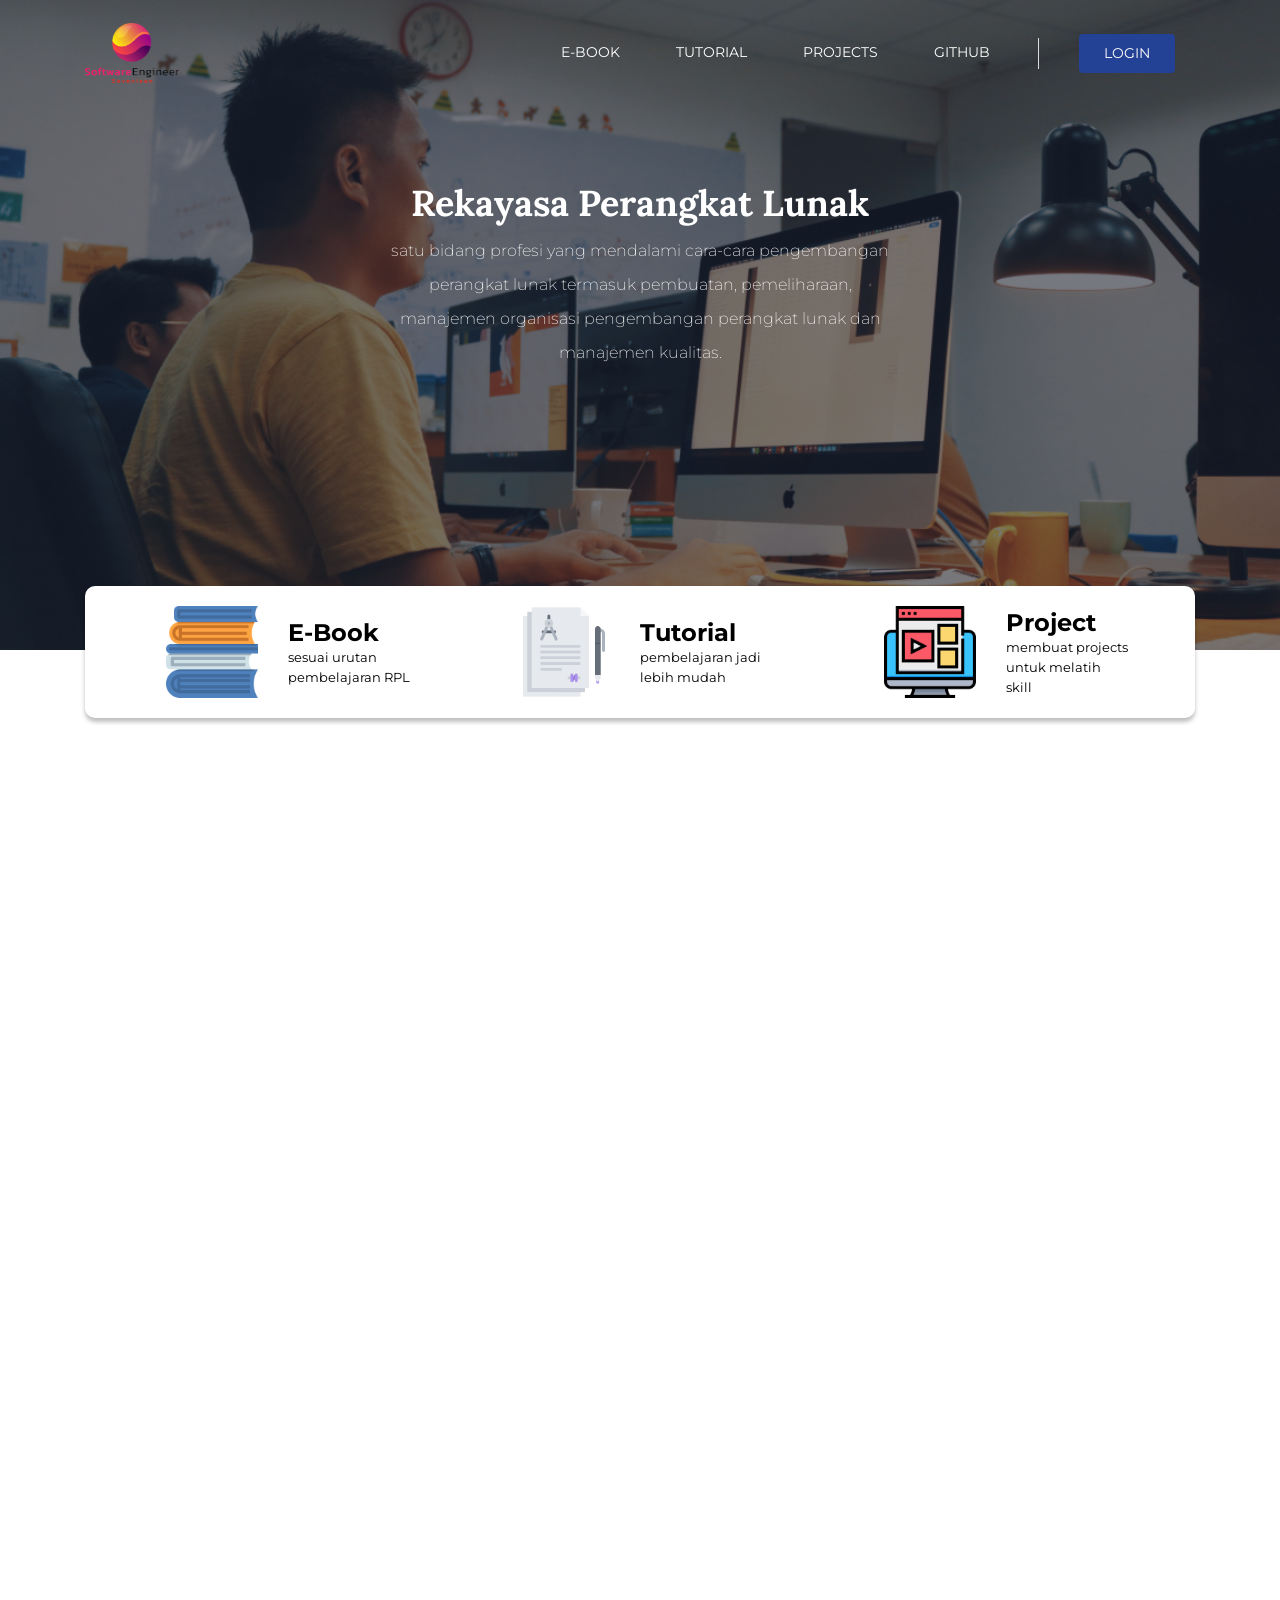
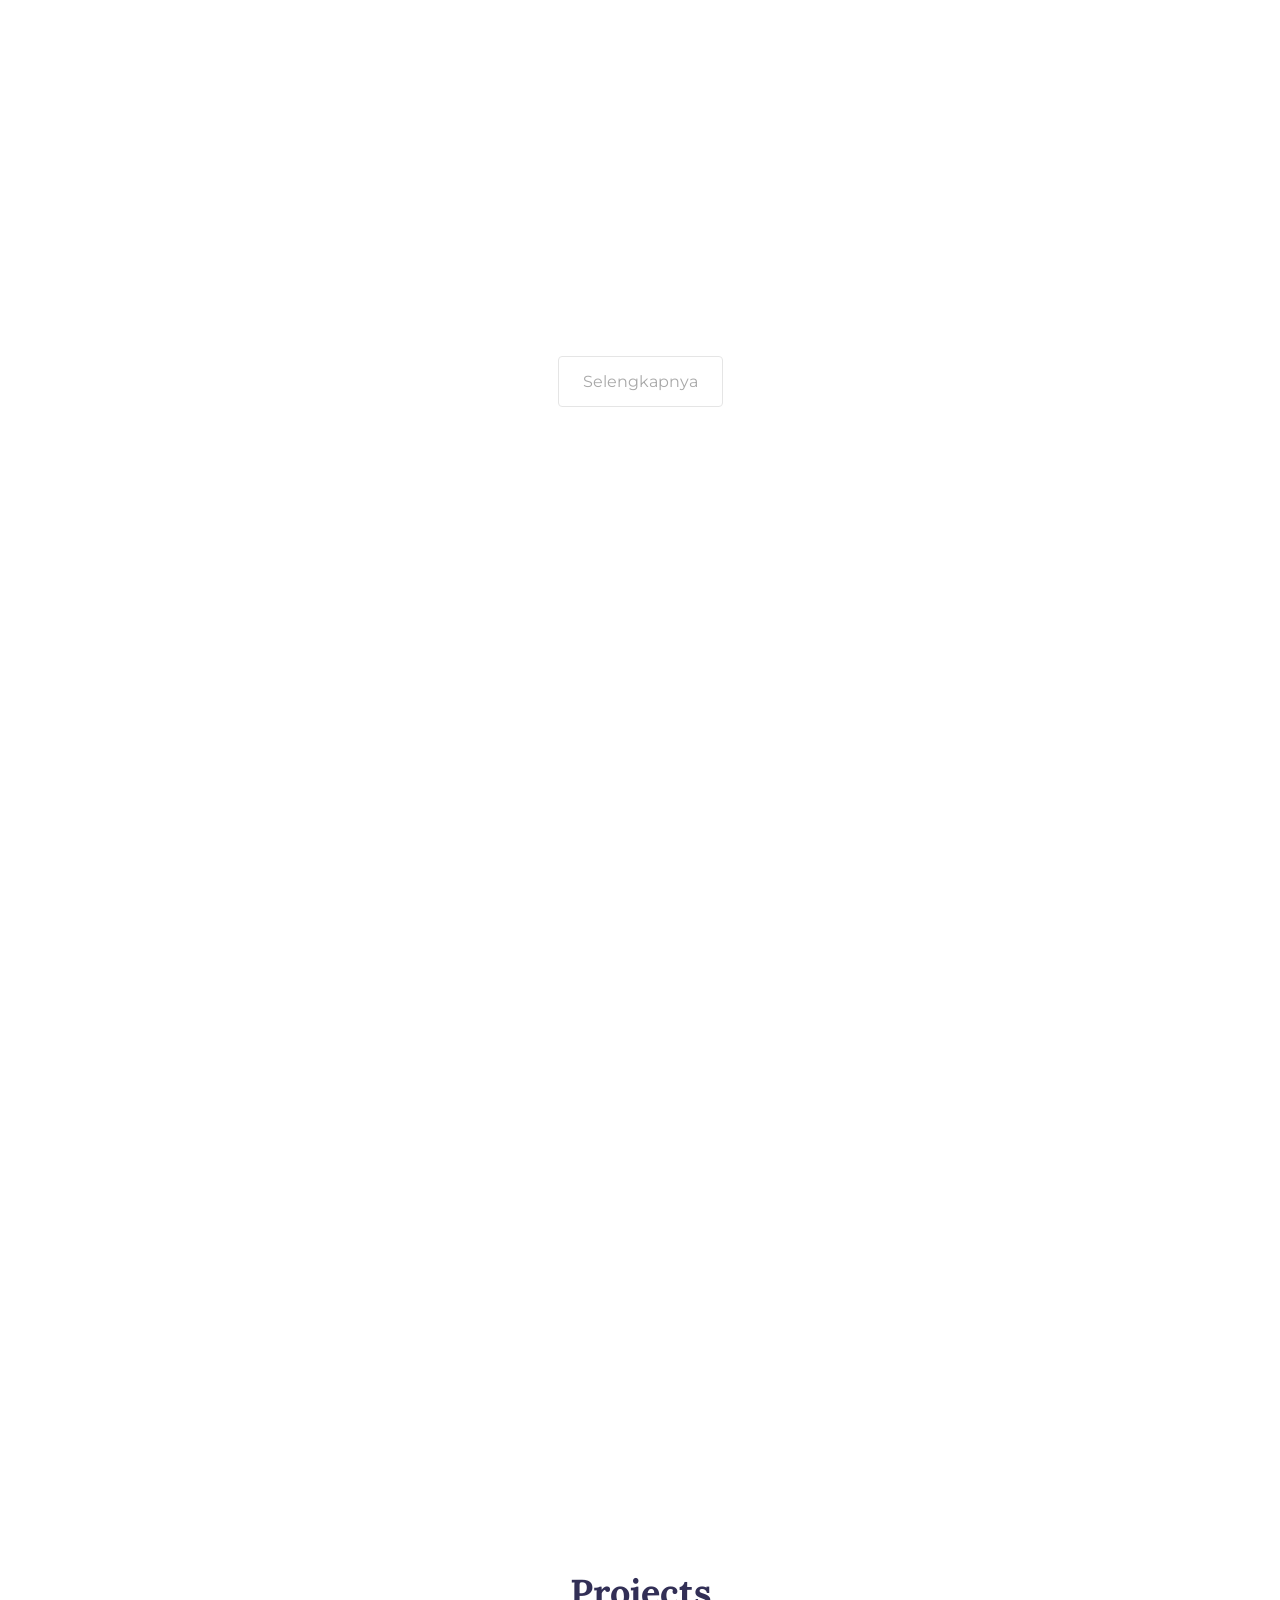
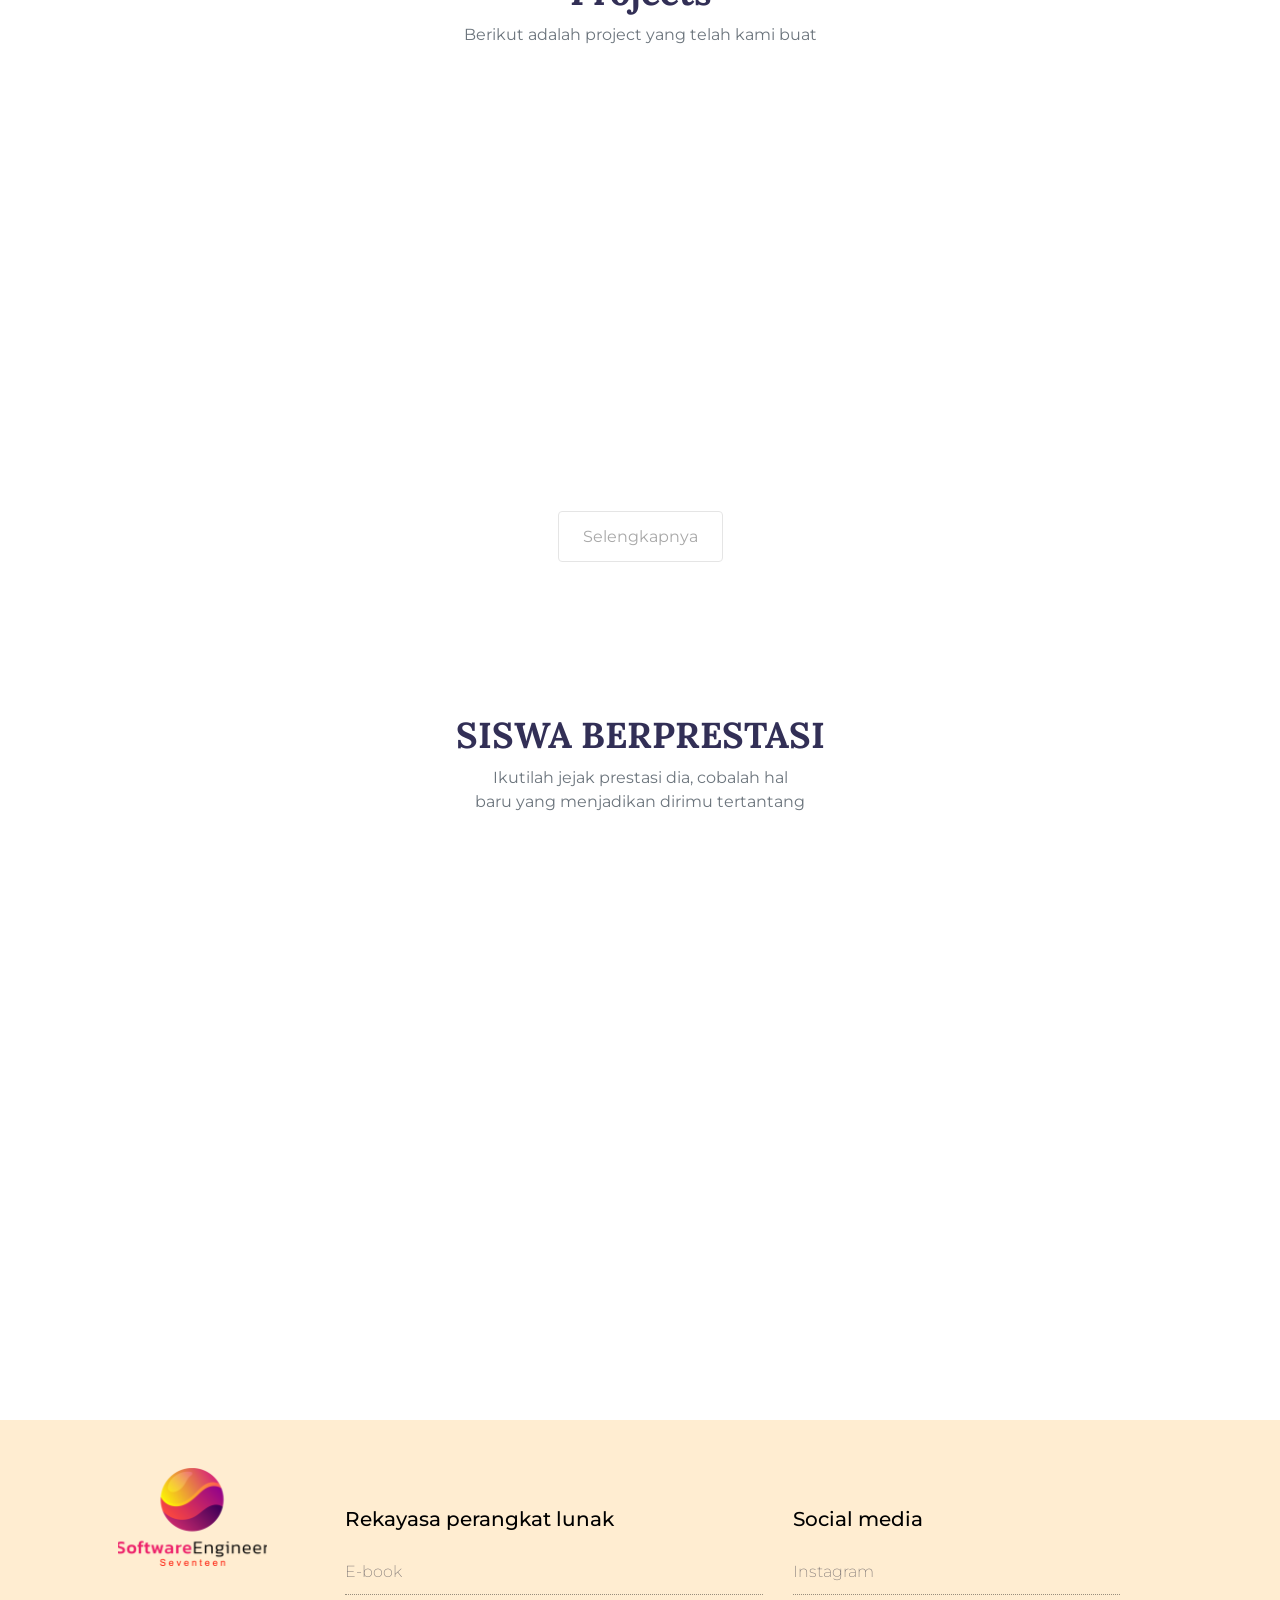
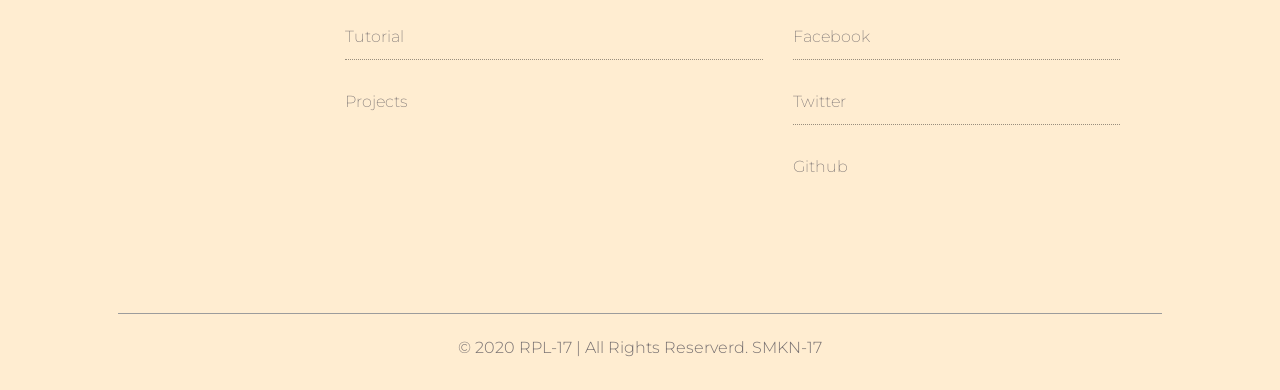
<file: index.html>
<!DOCTYPE html>
<html lang="en">

<head>
  <meta charset="utf-8" />
  <meta name="viewport" content="width=device-width, initial-scale=1, shrink-to-fit=no" />
  <meta name="description" content="" />
  <meta name="author" content="" />

  <link rel="shortcut icon" href="/images/favicon.ico">
  <link rel="icon" type="image/png" href="/images/favicon-32x32.png" sizes="32x32" />
  <link rel="icon" type="image/png" href="/images/favicon-16x16.png" sizes="16x16" />

  <title>RPL 17</title>

  <link href="https://unpkg.com/aos@2.3.1/dist/aos.css" rel="stylesheet" />
  <link href="style/main.css" rel="stylesheet" />
  

</head>

<body>

  <section class="hero-img">
    <nav class="navbar navbar-expand-lg navbar-light navbar-lg-dark navbar-rpl fixed-top navbar-fixed-top"
      data-aos="fade-down">
      <div class="container">
        <a class="navbar-brand" href="index.html">
          <img src="/images/logo-rpl-new.svg"  class="w-100 d-none d-lg-block" alt="logo-rpl">
          <img src="/images/logo-rpl-new.svg"  class="w-75 d-block d-lg-none" alt="logo-rpl">
        </a>
        <button class="navbar-toggler" type="button" data-toggle="collapse" data-target="#navbarNavDropdown"
          aria-controls="navbarNavDropdown" aria-expanded="false" aria-label="Toggle navigation">
          <span class="navbar-toggler-icon"></span>
        </button>
        <div class="collapse navbar-collapse" id="navbarNavDropdown">
          <ul class="navbar-nav ml-auto">
            <li class="nav-item">
              <a class="nav-link" href="e-book.html">E-BOOK</a>
            </li>
            <li class="nav-item">
              <a class="nav-link" href="tutorial.html">TUTORIAL</a>
            </li>
            <li class="nav-item">
              <a class="nav-link" href="projects.html">PROJECTS</a>
            </li>
            <li class="nav-item">
              <a class="nav-link" href="https://github.com/rplsmkn17" target="_blank">GITHUB</a>
            </li>
            <li class="nav-item">
              <span class="nav-divider"></span>
            </li>
            <li class="nav-item">
              <a href="login.html" class="btn btn-login px-4 py-2 d-block">LOGIN</a>
            </li>
          </ul>
        </div>
      </div>
    </nav>
    <main class="main-home">
      <div class="container text-center" data-aos="fade-up" data-aos-delay="100">
        <div class="row">
          <div class="col-12">
            <h1 class="d-none d-lg-block">Rekayasa Perangkat Lunak</h1>
            <h1 class="d-block d-lg-none text-left">Rekayasa Perangkat Lunak</h1>
          </div>
        </div>
        <div class="row">
          <div class="col-12">
            <p class="subtitle-text d-none d-lg-block">satu bidang profesi yang mendalami cara-cara pengembangan
              <br>
              perangkat lunak termasuk pembuatan, pemeliharaan,
              <br>
              manajemen organisasi pengembangan perangkat lunak dan
              <br>
              manajemen kualitas.</p>
            <p class="subtitle-text d-block d-lg-none text-left">
              satu bidang profesi yang mendalami cara-cara pengembangan perangkat lunak termasuk pembuatan, pemeliharaan, manajemen organisasi 
              <br>
              pengembangan perangkat lunak dan manajemen kualitas.
            </p>
          </div>
        </div>
        <div class="row">
          <div class="col-md-12 d-flex d-lg-block" data-aos="zoom-in" data-aos-delay="200">
            <div class="card d-none d-lg-block">
              <div class="card-body">
                <div class="row">
                  <div class="col-md-4 d-flex justify-content-center">
                    <div class="row justify-content-center align-items-center">
                      <div class="col-md-4 offset-1">
                        <img src="/images/e-book.svg" class="w-100" alt="">
                      </div>
                      <div class="col-md-5">
                        <div class="title-card">E-Book</div>
                        <div class="subtitle-card">
                          sesuai urutan pembelajaran RPL
                        </div>
                      </div>
                    </div>
                  </div>
                  <div class="col-md-4 d-flex justify-content-center">
                    <div class="row justify-content-center align-items-center">
                      <div class="col-md-4">
                        <img src="/images/project-icon.svg" class="w-100" alt="">
                      </div>
                      <div class="col-md-5">
                        <div class="title-card">Tutorial</div>
                        <div class="subtitle-card">pembelajaran jadi lebih mudah
                        </div>
                      </div>
                    </div>
                  </div>
                  <div class="col-md-4 d-flex justify-content-center">
                    <div class="row justify-content-center align-items-center">
                      <div class="col-md-4">
                        <img src="/images/tutorial-icon.svg" class="w-100" alt="">
                      </div>
                      <div class="col-md-5">
                        <div class="title-card">Project</div>
                        <div class="subtitle-card">membuat projects untuk melatih skill
                        </div>
                      </div>
                    </div>
                  </div>
                </div>
              </div>
            </div>
            <a href="#ebook" class="btn btn-ebook mr-2 d-flex d-lg-none page-scroll">E-BOOK GRATIS</a>
            <a href="#tutorial" class="btn btn-tutorial d-flex d-lg-none page-scroll">LIHAT TUTORIAL</a>
          </div>
        </div>
      </div>
      </div>
    </main>
  </section>

  <section class="page-content rpl-bahasa" id="about">
    <div class="container">
      <div class="row">
        <div class="col-md-6 header-title" data-aos="fade-up">
          <h5 class="d-none d-lg-block">Apa Yang Akan Kita
            <br>
            Pelajari Di Jurusan RPL</h5>
          <h5 class="d-block d-lg-none">Apa Yang Akan Kita Pelajari Di 
          <br>
          Jurusan RPL</h5>
          <p class="text-muted mb-5">Bahasa pemrograman yang akan kita pelajari</p>
        </div>
        <div class="col-md-6">
          <div class="row">
            <div class="col-6 col-md-4" data-aos="fade-up" data-aos-delay="300">
              <div class="component-bahasa">
                <div class="bahasa-img">
                  <img src="/images/html.svg" class="w-50" alt="">
                </div>
                <p class="title-bahasa html ml-2">HTML 5</p>
              </div>
            </div>
            <div class="col-6 col-md-4" data-aos="fade-up" data-aos-delay="300">
              <div class="component-bahasa">
                <div class="bahasa-img">
                  <img src="/images/css.svg" class="w-50" alt="">
                </div>
                <p class="title-bahasa css ml-3">CSS 3</p>
              </div>
            </div>
            <div class="col-6 col-md-4" data-aos="fade-up" data-aos-delay="300">
              <div class="component-bahasa">
                <div class="bahasa-img">
                  <img src="/images/js.svg" class="w-50" alt="">
                </div>
                <p class="title-bahasa js">Javascript</p>
              </div>
            </div>
            <div class="col-6 col-md-4" data-aos="fade-up" data-aos-delay="500">
              <div class="component-bahasa">
                <div class="bahasa-img">
                  <img src="/images/php.svg" class="w-50" alt="">
                </div>
                <p class="title-bahasa php ml-4">PHP</p>
              </div>
            </div>
            <div class="col-6 col-md-4" data-aos="fade-up" data-aos-delay="500">
              <div class="component-bahasa">
                <div class="bahasa-img">
                  <img src="/images/bootstrap.svg" class="w-50" alt="">
                </div>
                <p class="title-bahasa bootstrap">Bootstrap</p>
              </div>
            </div>
            <div class="col-6 col-md-4" data-aos="fade-up" data-aos-delay="500">
              <div class="component-bahasa">
                <div class="bahasa-img">
                  <img src="/images/laravel.svg" class="w-50" alt="">
                </div>
                <p class="title-bahasa laravel ml-2">Laravel</p>
              </div>
            </div>
            <div class="col-6 col-md-4" data-aos="fade-up" data-aos-delay="700">
              <div class="component-bahasa">
                <div class="bahasa-img">
                  <img src="/images/jquery.svg" class="w-50" alt="">
                </div>
                <p class="title-bahasa jquery ml-3">Jquery</p>
              </div>
            </div>
            <div class="col-6 col-md-4" data-aos="fade-up" data-aos-delay="700">
              <div class="component-bahasa">
                <div class="bahasa-img">
                  <img src="/images/phyton.svg" class="w-50" alt="">
                </div>
                <p class="title-bahasa phyton ml-2">Phyton</p>
              </div>
            </div>
            <div class="col-6 col-md-4" data-aos="fade-up" data-aos-delay="700">
              <div class="component-bahasa">
                <div class="bahasa-img">
                  <img src="/images/codeigniter.svg" class="w-50" alt="">
                </div>
                <p class="title-bahasa codeigniter">Codeigniter</p>
              </div>
            </div>
          </div>
        </div>
      </div>
    </div>
  </section>
  <section class="rpl-ebook" id="ebook">
    <div class="container">
      <div class="row text-center">
        <div class="col-12" data-aos="fade-up">
          <h5>E-BOOK</h5>
          <p class="text-muted d-none d-lg-block">Berikut adalah buku elektronik yang telah disusun
            <br>
            sesuai urutan pembelajaran rekayasa perangkat lunak</p>
          <p class="text-muted d-block d-lg-none">
            Berikut adalah buku elektronik yang telah disusun sesuai urutan  pembelajaran 
          </p>
        </div>
      </div>
      <div class="row justify-content-center">
        <div class="col-md-4" data-aos="fade-up" data-aos="100">
          <a href="https://drive.google.com/file/d/0B5PtcLuGa46nSWEwWHMyNW9sOFk/view?usp=sharing"
              target="_blank" class="component-ebook block">
            <div class="card">
              <div class="card-body">
                <div class="ebook-thumbnail">
                  <div class="ebook-image" style="background-image: url(/images/ebook-html.png);"></div>
                  <div class="icon-eye d-flex justify-content-center align-items-center">
                    <img src="/images/eye-icon.svg" class="" alt="">
                  </div>
                </div>
                <div class="row align-items-center">
                  <div class="col-7">
                    <div class="title-ebook">HTML 5 Dasar</div>
                    <div class="subtitle-ebook">untuk pemula</div>
                  </div>
                  <div class="col-5 d-flex align-items-center justify-content-end">
                    <img src="/images/icon-free.svg" class="icon-free" alt="">
                  </div>
                </div>
              </div>
            </div>
          </a>
        </div>
        <div class="col-md-4" data-aos="fade-up" data-aos-delay="200">
          <a href="https://drive.google.com/file/d/0Bzg4OzK2yiK2dFlQR2VSMHIwckk/view?usp=sharing"
              target="_blank" class="component-ebook block">
            <div class="card">
              <div class="card-body">
                <div class="ebook-thumbnail">
                  <div class="ebook-image" style="background-image: url(/images/ebook-css-3.png);"></div>
                  <div class="icon-eye d-flex justify-content-center align-items-center">
                    <img src="/images/eye-icon.svg" class="" alt="">
                  </div>
                </div>
                <div class="row">
                  <div class="col-7">
                    <div class="title-ebook">CSS 3 Dasar</div>
                    <div class="subtitle-ebook">untuk pemula</div>
                  </div>
                  <div class="col-5 d-flex align-items-center justify-content-end">
                    <img src="/images/icon-free.svg" class="icon-free" alt="">
                  </div>
                </div>
              </div>
            </div>
          </a>
        </div>
        <div class="col-md-4" data-aos="fade-up" data-aos-delay="300">
          <a href="https://drive.google.com/file/d/0B2bcR1VVyenlUk5PUXFzWC16NHM/view?usp=sharing"
              target="_blank" class="component-ebook block">
            <div class="card">
              <div class="card-body">
                <div class="ebook-thumbnail">
                  <div class="ebook-image" style="background-image: url(/images/ebook-js.png);"></div>
                  <div class="icon-eye d-flex justify-content-center align-items-center">
                    <img src="/images/eye-icon.svg" class="" alt="">
                  </div>
                </div>
                <div class="row align-items-center">
                  <div class="col-7">
                    <div class="title-ebook">Javascript</div>
                    <div class="subtitle-ebook">untuk pemula</div>
                  </div>
                  <div class="col-5 d-flex align-items-center justify-content-end">
                    <img src="/images/icon-free.svg" class="icon-free" alt="">
                  </div>
                </div>
              </div>
            </div>
          </a>
        </div>
      </div>
      <div class="row mt-5">
        <div class="col-12 text-center">
          <a href="e-book.html" class="btn btn-see-more py-3 px-4">Selengkapnya</a>
        </div>
      </div>
    </div>
  </section>
  <section class="rpl-tools" id="tools">
    <div class="container">
      <div class="row align-items-center justify-content-center">
        <div class="col-md-7" data-aos="fade-up">
          <h5 class="d-none d-lg-block">Persiapan Pembuatan Web
            <br>
          Jadi Lebih Optimal
          </h5>
          <h5 class="d-block d-lg-none">Pembuatan Web
            <br>
          Jadi Lebih Optimal
          </h5>
          <p class="text-muted d-none d-lg-block">Kita akan menggunakan tools yang sering 
            <br> 
            digunakan oleh perusahaan besar IT di dunia
          </p>
          <p class="text-muted d-block d-lg-none">Kita akan menggunakan tools yang sering digunakan oleh perusahaan 
            <br> 
            besar IT di dunia
          </p>
        </div>
        <div class="col-md-5 d-flex justify-content-end" data-aos="zoom-in" data-aos-delay="500">
          <div class="img-tools d-none d-sm-block">
            <img src="/images/image-tools.png" class="w-100" alt="">
          </div>
        </div>
      </div>
    </div>
  </section>
  <section class="rpl-tutorial" id="tutorial">
    <div class="container justify-content-center">
      <div class="row align-items-center justify-content-center">
        <div class="col-md-5" data-aos="fade-up">
          <h5>Belajar Lebih Terarah</h5>
          <p class="text-muted">Dengan tutorial ini kalian lebih mudah
            <br> 
            memahami bahasa pemrograman
          </p>
          <div class="link-direction d-flex justify-content-center d-lg-block">
            <a href="tutorial.html" class="btn btn-tutorial px-4 py-2 mt-2">ARAHKAN SAYA</a>
          </div>
        </div>
        <div class="col-md-7 d-flex justify-content-end" data-aos="zoom-in" data-aos-delay="500">
          <div class="img-tools d-none d-sm-block">
            <img src="/images/img-direction.png" class="w-100" alt="">
          </div>
        </div>
      </div>
    </div>
  </section>
  <section class="rpl-projects" id="projects">
    <div class="container">
      <div class="row text-center">
        <div class="col-12">
          <h5>Projects</h5>
          <p class="text-muted">Berikut adalah project yang telah kami buat</p>
        </div>
      </div>
      <div class="row justify-content-center">
        <div class="col-md-4" data-aos="fade-up" data-aos-delay="100">
          <a href="https://web-calculator-js.netlify.app/"
            target="_blank" class="component-projects block">
            <div class="card">
              <div class="card-body">
                <div class="row justify-content-center mb-2">
                  <h6>Kalkulator Berbasis Web</h6>
                </div>
                <div class="projects-thumbnail">
                  <div
                    class="projects-image"
                    style="background-image: url(/images/project-kalkulator.png);"
                  ></div>
                  <div
                    class="icon-eye d-flex justify-content-center align-items-center"
                  >
                    <img src="/images/eye-icon.svg" class="" alt="" />
                  </div>
                </div>
                <div
                  class="row justify-content-center align-items-center mt-3"
                >
                  <div class="col-3">
                    <img
                      src="/images/hafizh.png"
                      class="w-100 rounded-circle"
                      alt=""
                      style="height: 50px;"
                    />
                  </div>
                  <div class="col-7 d-block align-items-center">
                    <div class="title-projects">Hafizh Maulana..</div>
                    <div class="subtitle-projects">XI - RPL</div>
                  </div>
                </div>
              </div>
            </div>
          </a>
        </div>
        <div class="col-md-4" data-aos="fade-up" data-aos-delay="100">
          <a href="https://kalkulator-zakat.herokuapp.com/"
            target="_blank" class="component-projects block">
            <div class="card">
              <div class="card-body">
                <div class="row justify-content-center mb-2">
                  <h6>Kalkulator Zakat</h6>
                </div>
                <div class="projects-thumbnail">
                  <div
                    class="projects-image"
                    style="background-image: url(/images/test-2.png);"
                  ></div>
                  <div
                    class="icon-eye d-flex justify-content-center align-items-center"
                  >
                    <img src="/images/eye-icon.svg" class="" alt="" />
                  </div>
                </div>
                <div
                  class="row justify-content-center align-items-center mt-3"
                >
                  <div class="col-3">
                    <img
                      src="/images/hafizh.png"
                      class="w-100 rounded-circle"
                      alt=""
                      style="height: 50px;"
                    />
                  </div>
                  <div class="col-7 d-block align-items-center">
                    <div class="title-projects">Hafizh Maulana..</div>
                    <div class="subtitle-projects">XI - RPL</div>
                  </div>
                </div>
              </div>
            </div>
          </a>
        </div>
          <div class="col-md-4" data-aos="fade-up" data-aos-delay="100">
          <a
            href="https://aplikasi-pemantauan-covid.herokuapp.com/"
            target="_blank"
            class="component-projects block"
          >
            <div class="card">
              <div class="card-body">
                <div class="row justify-content-center mb-2">
                  <h6>Aplikasi Pemantauan COVID</h6>
                </div>
                <div class="projects-thumbnail">
                  <div
                    class="projects-image"
                    style="background-image: url(/images/project-covid.png);"
                  ></div>
                  <div
                    class="icon-eye d-flex justify-content-center align-items-center"
                  >
                    <img src="/images/eye-icon.svg" class="" alt="" />
                  </div>
                </div>
                <div
                  class="row justify-content-center align-items-center mt-3"
                >
                  <div class="col-3">
                    <img
                      src="/images/hafizh.png"
                      class="w-100 rounded-circle"
                      alt=""
                      style="height: 50px;"
                    />
                  </div>
                  <div class="col-7 d-block align-items-center">
                    <div class="title-projects">Hafizh Maulana..</div>
                    <div class="subtitle-projects">XI - RPL</div>
                  </div>
                </div>
              </div>
            </div>
          </a>
        </div>
      </div>
      <div class="row mt-5">
        <div class="col-12 text-center">
          <a href="projects.html" class="btn btn-see-more py-3 px-4">Selengkapnya</a>
        </div>
      </div>
    </div>
  </section>
  <section class="rpl-achievement" id="achievement">
    <div class="container">
      <div class="row">
        <div class="col-12">
          <h5>SISWA BERPRESTASI</h5>
          <p class="text-muted text-center">Ikutilah jejak prestasi dia, cobalah hal
            <br>
            baru yang menjadikan dirimu tertantang
          </p>
        </div>
      </div>
      <div class="row justify-content-center">
        <div class="col-10 col-md-4" data-aos="zoom-out-down" data-aos-delay="100">
          <div class="component-achievement">
            <div class="card">
              <div class="card-body">
                <div class="thumbnail d-flex justify-content-center">
                  <img src="/images/siswa-1.png" class="w-50 d-none d-lg-block" alt="">
                  <img src="/images/siswa-1.png" class="w-50 d-block d-lg-none" style="height: 120px;" alt="">
                </div>
                <div class="row">
                  <div class="col-12">
                    <div class="title-achievement">Muhammad Kautsar Panggawa</div>
                    <div class="subtitle-achievement">
                      <div class="juara-text">
                        Juara 1
                      </div>
                      Lomba LKS Web Teknologi Tingkat Wilayah Jakarta Barat II
                    </div>
                  </div>
                </div>
              </div>
            </div>
          </div>
        </div>
        <div class="col-10 col-md-4" data-aos="zoom-out-down" data-aos-delay="500">
          <div class="component-achievement">
            <div class="card">
              <div class="card-body">
                <div class="thumbnail d-flex justify-content-center">
                 <img src="/images/siswa-2.png" class="w-50 d-none d-lg-block" alt="">
                  <img src="/images/siswa-2.png" class="w-50 d-block d-lg-none" style="height: 120px;" alt="">
                </div>
                <div class="row">
                  <div class="col-12">
                    <div class="title-achievement">Muhammad Kholillulloh</div>
                    <div class="subtitle-achievement">
                      <div class="juara-text">
                        Juara 3 
                      </div>
                      Lomba LKS Web Teknologi Tingkat Wilayah Jakarta Barat II
                    </div>
                  </div>
                </div>
              </div>
            </div>
          </div>
        </div>
      </div>
    </div>
  </section>

  <footer>
    <div class="container px-5 pt-5">
      <div class="row">
        <div class="col-md-2 d-flex d-sm-block mr-5">
          <div class="logo-rpl">
            <img src="/images/logo rpl new 2.svg" class="w-100 d-none d-lg-block" alt="">
            <img src="/images/logo rpl new 2.svg" class="w-75 d-block d-lg-none" alt="">
          </div>
        </div>
        <div class="col-md-5">
          <h5>Rekayasa perangkat lunak</h5>
          <ul>
            <li>
              <a href="e-book.html" class="">E-book</a>
            </li>
            <li>
              <a href="tutorial.html" class="">Tutorial</a>
            </li>
            <li>
              <a href="projects.html" class="">Projects</a>
            </li>
          </ul>
        </div>
        <div class="col-md-4">
          <h5>Social media</h5>
          <ul>
            <li>
              <a href="">Instagram</a>
            </li>
            <li>
              <a href="">Facebook</a>
            </li>
            <li>
              <a href="">Twitter</a>
            </li>
            <li>
                <a href="https://github.com/rplsmkn17" target="_blank">Github</a>
              </li>
          </ul>
        </div>
      </div>
      <div class="row mt-5 pt-5">
        <div class="col-12">
          <p class="mt-2 pt-4 text-center copyright d-none d-lg-block">&copy; 2020 RPL-17 | All Rights Reserverd. SMKN-17</p>
          <p class="mt-2 pt-4 text-center copyright d-block d-lg-none">
            &copy; 2020 RPL-17  
            <br>
            All Rights Reserverd. SMKN-17
          </p>
        </div>
      </div>
    </div>
  </footer>


  <!-- Bootstrap core JavaScript -->
  <script src="/vendor/jquery/jquery.slim.min.js"></script>
  <script src="/vendor/jquery/jquery-3.4.1.min.js"></script>
  <script src="/vendor/bootstrap/js/bootstrap.bundle.min.js"></script>
  <script src="https://unpkg.com/aos@2.3.1/dist/aos.js"></script>
  <script>
    AOS.init();
  </script>
  <script src="/script/scroll.js"></script>
  <script src="/script/navigasi-navbar.js"></script>
</body>

</html>
</file>
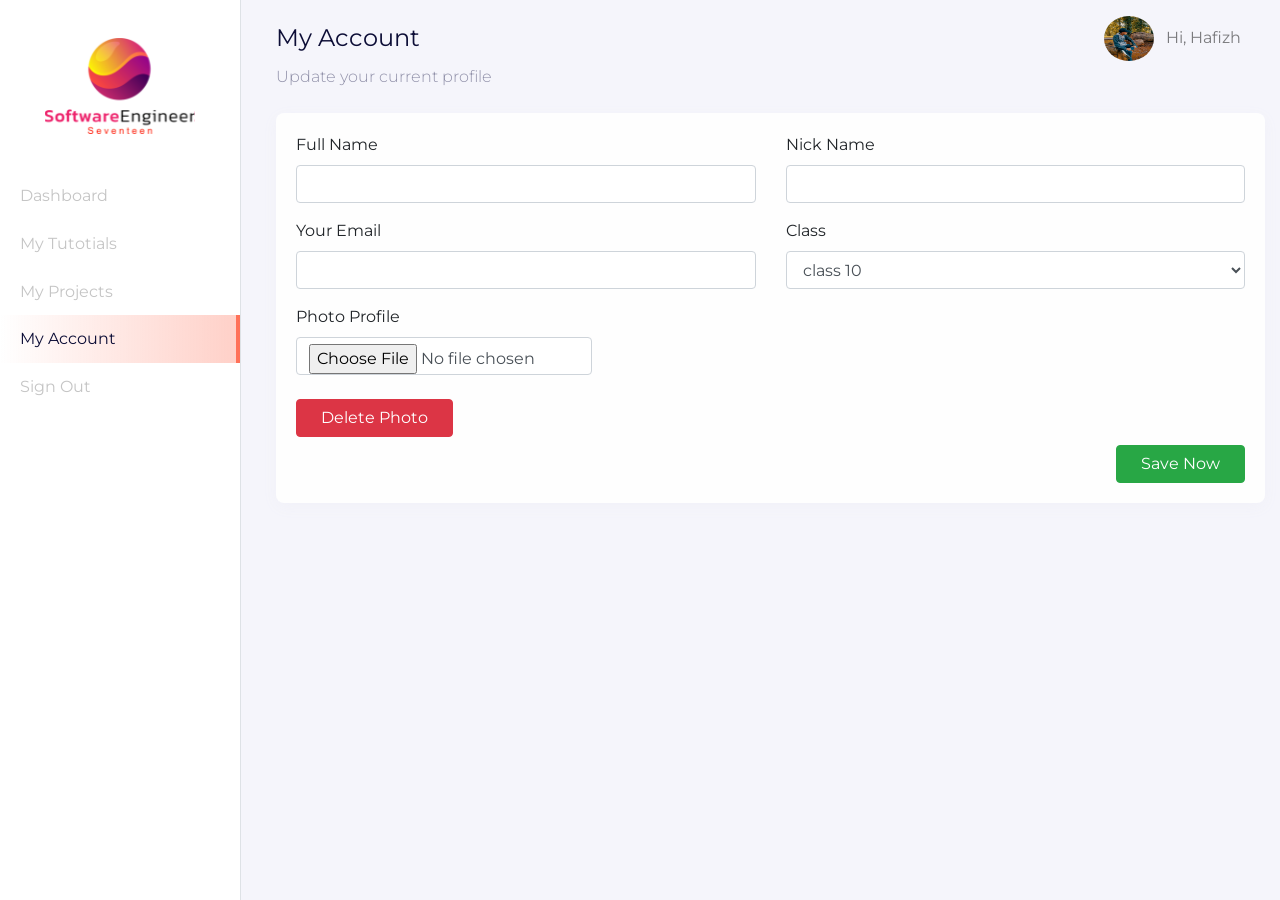
<file: dashboard-account.html>
<!DOCTYPE html>
<html lang="en">
  <head>
    <meta charset="utf-8" />
    <meta
      name="viewport"
      content="width=device-width, initial-scale=1, shrink-to-fit=no"
    />
    <meta name="description" content="" />
    <meta name="author" content="" />

    <title>Dashboard Account | RPL 17</title>

    <link href="https://unpkg.com/aos@2.3.1/dist/aos.css" rel="stylesheet" />
    <link href="style/main.css" rel="stylesheet" />
  </head>

  <body>
    <div class="page-dashboard">
      <div class="d-flex" id="wrapper" data-aos="fade-right">
        <!-- sidebar -->
        <div class="border-right" id="sidebar-wrapper">
          <div class="sidebar-heading text-center">
            <img src="/images/logo-rpl-new.svg" alt="" class="my-4 w-75" />
          </div>
          <div class="list-group list-group-flush">
            <a
              href="/dashboard.html"
              class="list-group-item list-group-item-action"
            >
              Dashboard
            </a>
            <a
              href="/dashboard-products.html"
              class="list-group-item list-group-item-action"
            >
              My Tutotials
            </a>
            <a
              href="/dashboard-transactions.html"
              class="list-group-item list-group-item-action"
            >
              My Projects
            </a>
            <a
              href="/dashboard-account.html"
              class="list-group-item list-group-item-action active"
            >
              My Account
            </a>
            <a
              href="/index.html"
              class="list-group-item list-group-item-action"
            >
              Sign Out
            </a>
          </div>
        </div>

        <!-- page content -->
        <div id="page-content-wrapper">
          <nav
            class="navbar navbar-expand-lg navbar-light navbar-store fixed-top"
            data-aos="fade-down"
          >
            <div class="container-fluid">
              <button
                class="btn btn-secondary d-md-none mr-auto mr-2"
                id="menu-toggle"
              >
                &laquo; Menu
              </button>
              <button
                class="navbar-toggler"
                type="button"
                data-toggle="collapse"
                data-target="#navbarResponsive"
              >
                <span class="navbar-toggler-icon"></span>
              </button>
              <div class="collpase navbar-collapse" id="navbarResponsive">
                <!-- dekstop menu -->
                <ul class="navbar-nav d-none d-lg-flex ml-auto">
                  <li class="nav-item dropdown">
                    <a
                      href="#"
                      class="nav-link"
                      id="navbarDropdown"
                      role="button"
                      data-toggle="dropdown"
                    >
                      <img
                        src="/images/hafizh.png"
                        alt="profile"
                        class="rounded-circle mr-2 profile-picture"
                        style="max-height: 45px; width: 50px;"
                      />
                      Hi, Hafizh
                    </a>
                    <div class="dropdown-menu">
                      <a href="/dashboard-account.html" class="dropdown-item"
                        >Settings</a
                      >
                      <a href="/" class="dropdown-item">logout</a>
                    </div>
                  </li>
                </ul>

                <!-- mobile app -->
                <ul class="navbar-nav d-block d-lg-none">
                  <li class="nav-item">
                    <a href="" class="nav-link">
                      Hi, Hafizh
                    </a>
                  </li>
                  <li class="nav-item">
                    <a href="" class="nav-link d-inline-block">
                      Logout
                    </a>
                  </li>
                </ul>
              </div>
            </div>
          </nav>
          <div
            class="section-content section-dashboard-home"
            data-aos="fade-up"
          >
            <div class="container-fluid">
              <div class="dashboard-heading">
                <h2 class="dashboard-title">My Account</h2>
                <p class="dashboard-subtitle">Update your current profile</p>
              </div>
              <div class="dashboard-content">
                <div class="row">
                  <div class="col-12 mt-2">
                    <form action="" method="POST">
                      <div class="card">
                        <div class="card-body">
                          <div class="row">
                            <div class="col-md-6">
                              <div class="form-group">
                                <label for="fullName">Full Name</label>
                                <input
                                  type="text"
                                  name="fullName"
                                  id="fullName"
                                  class="form-control"
                                />
                              </div>
                            </div>
                            <div class="col-md-6">
                              <div class="form-group">
                                <label for="nickName">Nick Name</label>
                                <input
                                  type="text"
                                  name="nickName"
                                  id="nickName"
                                  class="form-control"
                                />
                              </div>
                            </div>
                            <div class="col-md-6">
                              <div class="form-group">
                                <label for="email">Your Email</label>
                                <input
                                  type="email"
                                  name="email"
                                  id="email"
                                  class="form-control"
                                />
                              </div>
                            </div>
                            <div class="col-md-6">
                              <div class="form-group">
                                <label for="class">Class</label>
                                <select
                                  name="class"
                                  id="class"
                                  class="form-control"
                                >
                                  <option value="class 10">class 10</option>
                                  <option value="class 11">class 11</option>
                                  <option value="class 12">class 12</option>
                                </select>
                              </div>
                            </div>
                            <div class="col-md-4">
                              <div class="form-group">
                                <label for="photoProfile">Photo Profile</label>
                                <input
                                  type="file"
                                  name="photoProfile"
                                  id="photoProfile"
                                  class="form-control"
                                />
                              </div>
                            </div>
                          </div>
                          <div class="row mt-2">
                            <div class="col">
                              <button
                                type="submit"
                                name="save"
                                class="btn btn-danger px-4"
                              >
                                Delete Photo
                              </button>
                            </div>
                          </div>
                          <div class="row mt-2">
                            <div class="col text-right">
                              <button
                                type="submit"
                                name="save"
                                class="btn btn-success px-4"
                              >
                                Save Now
                              </button>
                            </div>
                          </div>
                        </div>
                      </div>
                    </form>
                  </div>
                </div>
              </div>
            </div>
          </div>
        </div>
      </div>
    </div>

    <!-- Bootstrap core JavaScript -->
    <script src="/vendor/jquery/jquery.slim.min.js"></script>
    <script src="/vendor/bootstrap/js/bootstrap.bundle.min.js"></script>
    <script src="https://unpkg.com/aos@2.3.1/dist/aos.js"></script>
    <script>
      AOS.init();
    </script>
    <script>
      $("#menu-toggle").click(function (e) {
        e.preventDefault();
        $("#wrapper").toggleClass("toggled");
      });
    </script>
  </body>
</html>
</file>
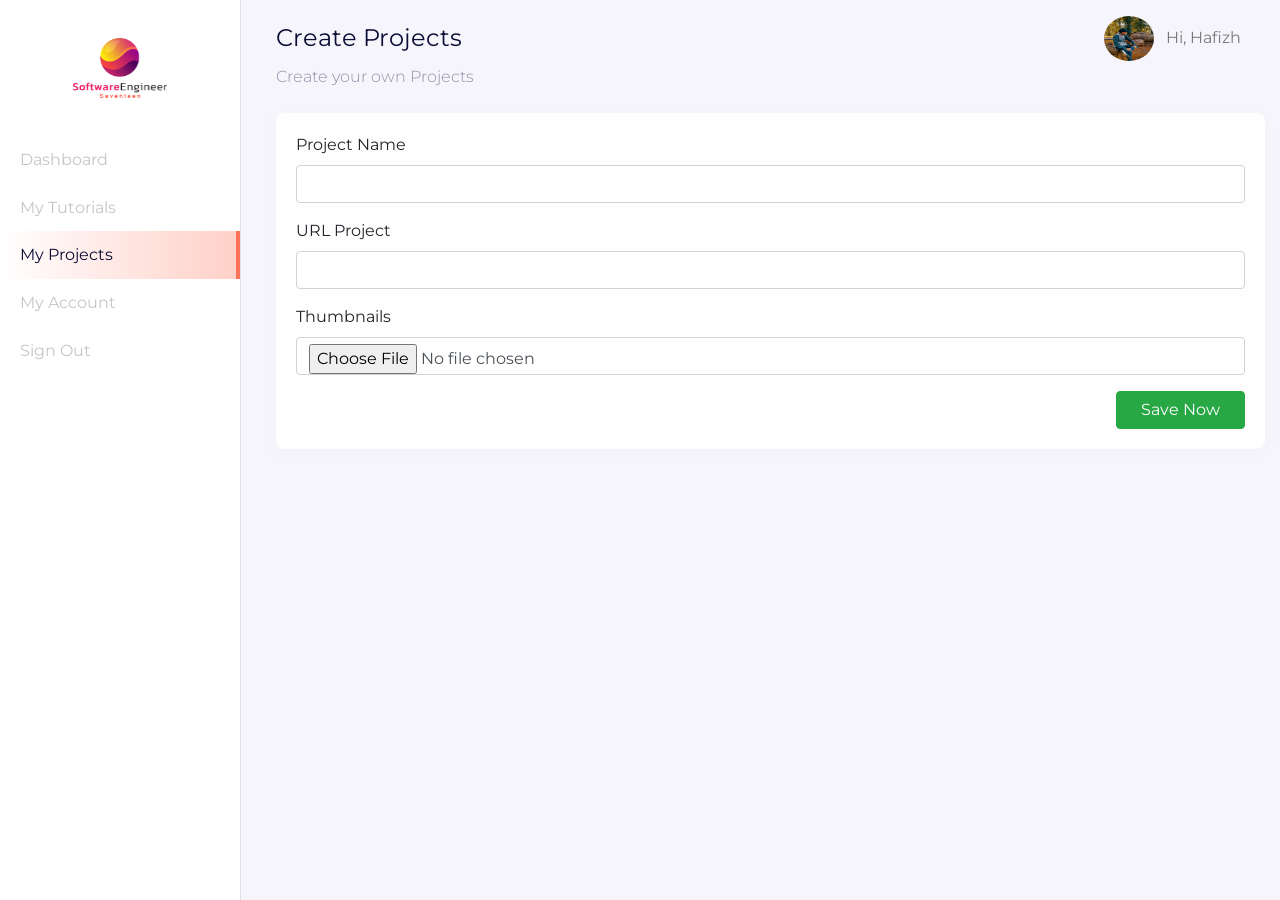
<file: dashboard-projects-create.html>
<!DOCTYPE html>
<html lang="en">
  <head>
    <meta charset="utf-8" />
    <meta
      name="viewport"
      content="width=device-width, initial-scale=1, shrink-to-fit=no"
    />
    <meta name="description" content="" />
    <meta name="author" content="" />

    <title>Dashboard Projects Create | RPL 17</title>

    <link href="https://unpkg.com/aos@2.3.1/dist/aos.css" rel="stylesheet" />
    <link href="style/main.css" rel="stylesheet" />
  </head>

  <body>
    <div class="page-dashboard">
      <div class="d-flex" id="wrapper" data-aos="fade-right">
        <!-- sidebar -->
        <div class="border-right" id="sidebar-wrapper">
          <div class="sidebar-heading text-center">
            <img src="/images/logo-rpl-new.svg" alt="" class="my-4" />
          </div>
          <div class="list-group list-group-flush">
            <a
              href="/dashboard.html"
              class="list-group-item list-group-item-action"
            >
              Dashboard
            </a>
            <a
              href="/dashboard-products.html"
              class="list-group-item list-group-item-action"
            >
              My Tutorials
            </a>
            <a
              href="/dashboard-transactions.html"
              class="list-group-item list-group-item-action active"
            >
              My Projects
            </a>
            <a
              href="/dashboard-account.html"
              class="list-group-item list-group-item-action"
            >
              My Account
            </a>
            <a
              href="/index.html"
              class="list-group-item list-group-item-action"
            >
              Sign Out
            </a>
          </div>
        </div>

        <!-- page content -->
        <div id="page-content-wrapper">
          <nav
            class="navbar navbar-expand-lg navbar-light navbar-store fixed-top"
            data-aos="fade-down"
          >
            <div class="container-fluid">
              <button
                class="btn btn-secondary d-md-none mr-auto mr-2"
                id="menu-toggle"
              >
                &laquo; Menu
              </button>
              <button
                class="navbar-toggler"
                type="button"
                data-toggle="collapse"
                data-target="#navbarResponsive"
              >
                <span class="navbar-toggler-icon"></span>
              </button>
              <div class="collpase navbar-collapse" id="navbarResponsive">
                <!-- dekstop menu -->
                <ul class="navbar-nav d-none d-lg-flex ml-auto">
                  <li class="nav-item dropdown">
                    <a
                      href="#"
                      class="nav-link"
                      id="navbarDropdown"
                      role="button"
                      data-toggle="dropdown"
                    >
                      <img
                        src="/images/hafizh.png"
                        alt="profile"
                        class="rounded-circle mr-2 profile-picture"
                        style="max-height: 45px; width: 50px;"
                      />
                      Hi, Hafizh
                    </a>
                    <div class="dropdown-menu">
                      <a href="/dashboard-account.html" class="dropdown-item"
                        >Settings</a
                      >
                      <a href="/" class="dropdown-item">logout</a>
                    </div>
                  </li>
                </ul>

                <!-- mobile app -->
                <ul class="navbar-nav d-block d-lg-none">
                  <li class="nav-item">
                    <a href="" class="nav-link">
                      Hi, Hafizh
                    </a>
                  </li>
                  <li class="nav-item">
                    <a href="" class="nav-link d-inline-block">
                      Cart
                    </a>
                  </li>
                </ul>
              </div>
            </div>
          </nav>
          <div
            class="section-content section-dashboard-home"
            data-aos="fade-up"
          >
            <div class="container-fluid">
              <div class="dashboard-heading">
                <h2 class="dashboard-title">Create Projects</h2>
                <p class="dashboard-subtitle">Create your own Projects</p>
              </div>
              <div class="dashboard-content">
                <div class="row">
                  <div class="col-12 mt-2">
                    <form action="" method="POST">
                      <div class="card">
                        <div class="card-body">
                          <div class="row">
                            <div class="col-md-12">
                              <div class="form-group">
                                <label for="projectName">Project Name</label>
                                <input
                                  type="text"
                                  name="projectName"
                                  id="projectName"
                                  class="form-control"
                                />
                              </div>
                            </div>
                            <div class="col-md-12">
                              <div class="form-group">
                                <label for="urlProject">URL Project</label>
                                <input
                                  type="text"
                                  name="urlProject"
                                  id="urlProject"
                                  class="form-control"
                                  value=""
                                />
                              </div>
                            </div>
                            <div class="col-md-12">
                              <div class="form-group">
                                <label for="thumbnails">Thumbnails</label>
                                <input
                                  type="file"
                                  name="thumbnails"
                                  id="thumbnails"
                                  class="form-control"
                                />
                              </div>
                            </div>
                          </div>
                          <div class="row">
                            <div class="col-12 text-right">
                              <button
                                type="submit"
                                class="btn btn-success px-4"
                              >
                                Save Now
                              </button>
                            </div>
                          </div>
                        </div>
                      </div>
                    </form>
                  </div>
                </div>
              </div>
            </div>
          </div>
        </div>
      </div>
    </div>

    <!-- Bootstrap core JavaScript -->
    <script src="/vendor/jquery/jquery.slim.min.js"></script>
    <script src="/vendor/bootstrap/js/bootstrap.bundle.min.js"></script>
    <script src="https://unpkg.com/aos@2.3.1/dist/aos.js"></script>
    <script>
      AOS.init();
    </script>
    <script>
      $("#menu-toggle").click(function (e) {
        e.preventDefault();
        $("#wrapper").toggleClass("toggled");
      });
    </script>
    <script src="https://cdn.ckeditor.com/4.14.1/standard/ckeditor.js"></script>
    <script>
      CKEDITOR.replace("editor");
    </script>
    <script>
      function thisFileUpload() {
        document.getElementById("file").click();
      }
    </script>
  </body>
</html>
</file>
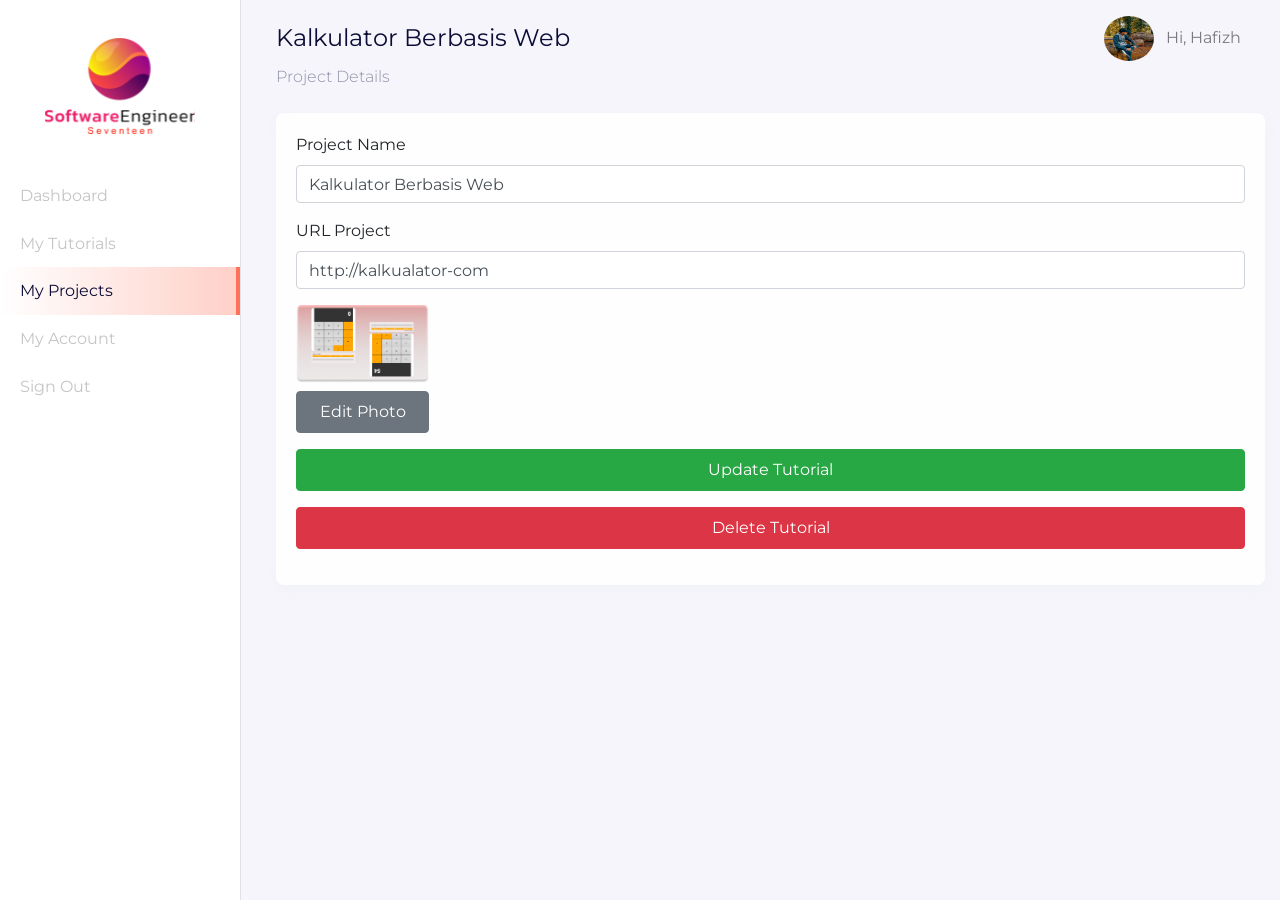
<file: dashboard-projects-details.html>
<!DOCTYPE html>
<html lang="en">
  <head>
    <meta charset="utf-8" />
    <meta
      name="viewport"
      content="width=device-width, initial-scale=1, shrink-to-fit=no"
    />
    <meta name="description" content="" />
    <meta name="author" content="" />

    <title>Dashboard Projects Details | RPL 17</title>

    <link href="https://unpkg.com/aos@2.3.1/dist/aos.css" rel="stylesheet" />
    <link href="style/main.css" rel="stylesheet" />
  </head>

  <body>
    <div class="page-dashboard">
      <div class="d-flex" id="wrapper" data-aos="fade-right">
        <!-- sidebar -->
        <div class="border-right" id="sidebar-wrapper">
          <div class="sidebar-heading text-center">
            <img src="/images/logo-rpl-new.svg" alt="" class="my-4 w-75" />
          </div>
          <div class="list-group list-group-flush">
            <a
              href="/dashboard.html"
              class="list-group-item list-group-item-action"
            >
              Dashboard
            </a>
            <a
              href="/dashboard-products.html"
              class="list-group-item list-group-item-action"
            >
              My Tutorials
            </a>
            <a
              href="/dashboard-transactions.html"
              class="list-group-item list-group-item-action active"
            >
              My Projects
            </a>
            <a
              href="/dashboard-account.html"
              class="list-group-item list-group-item-action"
            >
              My Account
            </a>
            <a
              href="/index.html"
              class="list-group-item list-group-item-action"
            >
              Sign Out
            </a>
          </div>
        </div>

        <!-- page content -->
        <div id="page-content-wrapper">
          <nav
            class="navbar navbar-expand-lg navbar-light navbar-store fixed-top"
            data-aos="fade-down"
          >
            <div class="container-fluid">
              <button
                class="btn btn-secondary d-md-none mr-auto mr-2"
                id="menu-toggle"
              >
                &laquo; Menu
              </button>
              <button
                class="navbar-toggler"
                type="button"
                data-toggle="collapse"
                data-target="#navbarResponsive"
              >
                <span class="navbar-toggler-icon"></span>
              </button>
              <div class="collpase navbar-collapse" id="navbarResponsive">
                <!-- dekstop menu -->
                <ul class="navbar-nav d-none d-lg-flex ml-auto">
                  <li class="nav-item dropdown">
                    <a
                      href="#"
                      class="nav-link"
                      id="navbarDropdown"
                      role="button"
                      data-toggle="dropdown"
                    >
                      <img
                        src="/images/hafizh.png"
                        alt="profile"
                        class="rounded-circle mr-2 profile-picture"
                        style="max-height: 45px; width: 50px;"
                      />
                      Hi, Hafizh
                    </a>
                    <div class="dropdown-menu">
                      <a href="/dashboard-account.html" class="dropdown-item"
                        >Settings</a
                      >
                      <a href="/" class="dropdown-item">logout</a>
                    </div>
                  </li>
                </ul>

                <!-- mobile app -->
                <ul class="navbar-nav d-block d-lg-none">
                  <li class="nav-item">
                    <a href="" class="nav-link">
                      Hi, Hafizh
                    </a>
                  </li>
                  <li class="nav-item">
                    <a href="" class="nav-link d-inline-block">
                      Logout
                    </a>
                  </li>
                </ul>
              </div>
            </div>
          </nav>
          <div
            class="section-content section-dashboard-home"
            data-aos="fade-up"
          >
            <div class="container-fluid">
              <div class="dashboard-heading">
                <h2 class="dashboard-title">Kalkulator Berbasis Web</h2>
                <p class="dashboard-subtitle">Project Details</p>
              </div>
              <div class="dashboard-content">
                <div class="row">
                  <div class="col-12 mt-2">
                    <form action="" method="POST">
                      <div class="card">
                        <div class="card-body">
                          <div class="row">
                            <div class="col-md-12">
                              <div class="form-group">
                                <label for="productName">Project Name</label>
                                <input
                                  type="text"
                                  name="productName"
                                  id="productName"
                                  class="form-control"
                                  value="Kalkulator Berbasis Web"
                                />
                              </div>
                            </div>
                            <div class="col-md-12">
                              <div class="form-group">
                                <label for="urlProject">URL Project</label>
                                <input
                                  type="text"
                                  name="urlProject"
                                  id="urlProject"
                                  class="form-control"
                                  value="http://kalkualator-com"
                                />
                              </div>
                            </div>
                          </div>
                          <div class="row mb-2">
                            <div class="col-4 col-md-2">
                              <img
                                src="/images/project-kalkulator.png"
                                class="w-100"
                                alt=""
                              />
                            </div>
                          </div>
                          <div class="row">
                            <div class="col-4 col-md-2">
                              <input
                                type="file"
                                name="file"
                                id="file"
                                style="display: none;"
                                multiple
                              />
                              <button
                                type="button"
                                name="save"
                                class="btn btn-secondary btn-block py-2"
                                onclick="thisFileUpload()"
                              >
                                Edit Photo
                              </button>
                            </div>
                          </div>
                          <div class="row my-3">
                            <div class="col-12">
                              <button
                                type="submit"
                                name="save"
                                class="btn btn-success btn-block py-2"
                              >
                                Update Tutorial
                              </button>
                            </div>
                          </div>
                          <div class="row my-3">
                            <div class="col-12">
                              <button
                                type="submit"
                                name="save"
                                class="btn btn-danger btn-block py-2"
                              >
                                Delete Tutorial
                              </button>
                            </div>
                          </div>
                        </div>
                      </div>
                    </form>
                  </div>
                </div>
              </div>
            </div>
          </div>
        </div>
      </div>
    </div>

    <!-- Bootstrap core JavaScript -->
    <script src="/vendor/jquery/jquery.slim.min.js"></script>
    <script src="/vendor/bootstrap/js/bootstrap.bundle.min.js"></script>
    <script src="https://unpkg.com/aos@2.3.1/dist/aos.js"></script>
    <script>
      AOS.init();
    </script>
    <script>
      $("#menu-toggle").click(function (e) {
        e.preventDefault();
        $("#wrapper").toggleClass("toggled");
      });
    </script>
    <script src="https://cdn.ckeditor.com/4.14.1/standard/ckeditor.js"></script>
    <script>
      CKEDITOR.replace("editor");
    </script>
    <script>
      function thisFileUpload() {
        document.getElementById("file").click();
      }
    </script>
  </body>
</html>
</file>
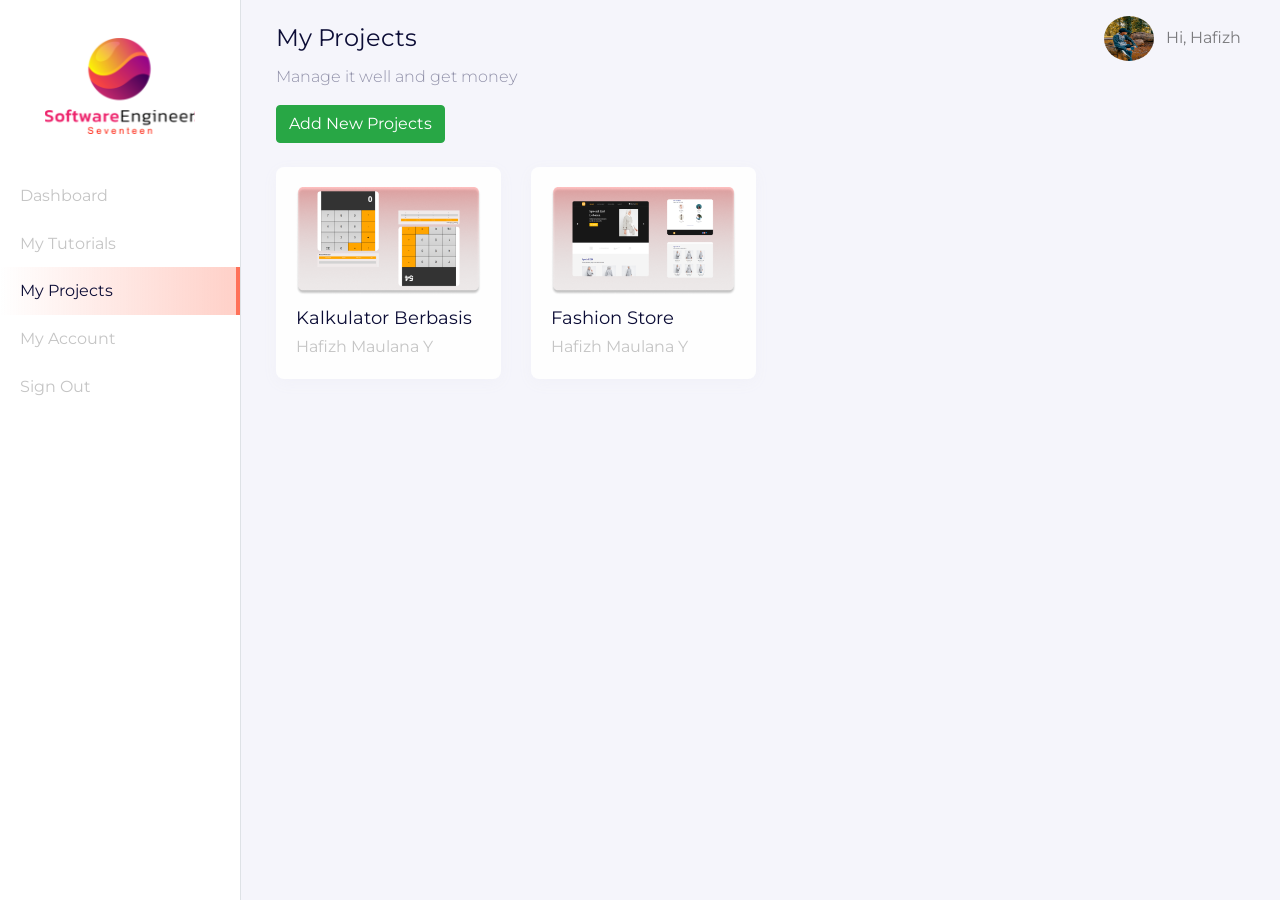
<file: dashboard-projects.html>
<!DOCTYPE html>
<html lang="en">

<head>
  <meta charset="utf-8" />
  <meta name="viewport" content="width=device-width, initial-scale=1, shrink-to-fit=no" />
  <meta name="description" content="" />
  <meta name="author" content="" />

  <title>Dahsboard Projects | RPL 17</title>

  <link href="https://unpkg.com/aos@2.3.1/dist/aos.css" rel="stylesheet" />
  <link href="style/main.css" rel="stylesheet" />
</head>

<body>

  <div class="page-dashboard">
    <div class="d-flex" id="wrapper" data-aos="fade-right">
      <!-- sidebar -->
      <div class="border-right" id="sidebar-wrapper">
        <div class="sidebar-heading text-center">
          <img src="/images/logo-rpl-new.svg" alt="" class="my-4 w-75">
        </div>
        <div class="list-group list-group-flush">
          <a href="/dashboard.html" class="list-group-item list-group-item-action">
            Dashboard
          </a>
          <a href="/dashboard-products.html" class="list-group-item list-group-item-action ">
            My Tutorials
          </a>
          <a href="/dashboard-transactions.html" class="list-group-item list-group-item-action active">
            My Projects
          </a>
          <a href="/dashboard-account.html" class="list-group-item list-group-item-action">
            My Account
          </a>
          <a href="/index.html" class="list-group-item list-group-item-action">
            Sign Out
          </a>
        </div>
      </div>

      <!-- page content -->
      <div id="page-content-wrapper">
        <nav class="navbar navbar-expand-lg navbar-light navbar-store fixed-top" data-aos="fade-down">
          <div class="container-fluid">
            <button class="btn btn-secondary d-md-none mr-auto mr-2" id="menu-toggle">
              &laquo; Menu
            </button>
            <button class="navbar-toggler" type="button" data-toggle="collapse" data-target="#navbarResponsive">
              <span class="navbar-toggler-icon"></span>
            </button>
            <div class="collpase navbar-collapse" id="navbarResponsive">

              <!-- dekstop menu -->
              <ul class="navbar-nav d-none d-lg-flex ml-auto">
                <li class="nav-item dropdown">
                  <a href="#" class="nav-link" id="navbarDropdown" role="button" data-toggle="dropdown">
                    <img src="/images/hafizh.png" alt="profile" class="rounded-circle mr-2 profile-picture" style="max-height: 45px; width: 50px;">
                    Hi, Hafizh
                  </a>
                  <div class="dropdown-menu">
                    <a href="/dashboard-account.html" class="dropdown-item">Settings</a>
                    <a href="/" class="dropdown-item">logout</a>
                  </div>
                </li>
              </ul>

              <!-- mobile app -->
              <ul class="navbar-nav d-block d-lg-none">
                <li class="nav-item">
                  <a href="" class="nav-link">
                    Hi, Hafizh
                  </a>
                </li>
                <li class="nav-item">
                  <a href="" class="nav-link d-inline-block">
                    Logout
                  </a>
                </li>
              </ul>
            </div>
          </div>
        </nav>
        <div class="section-content section-dashboard-home" data-aos="fade-up">
          <div class="container-fluid">
            <div class="dashboard-heading">
              <h2 class="dashboard-title">My Projects</h2>
              <p class="dashboard-subtitle">Manage it well and get money</p>
              <a href="/dashboard-projects-create.html" class="btn btn-success">
                Add New Projects
              </a>
            </div>
            <div class="dashboard-content">
              <div class="row mt-4">
                <div class="col-12 col-sm-6 col-md-4 col-lg-3">
                  <a href="/dashboard-projects-details.html" class="card card-list-product">
                    <div class="card-body">
                      <img src="/images/project-kalkulator.png" alt="" class="w-100" style="max-height: 175px;">
                      <div class="dashboard-product-title">
                        Kalkulator Berbasis Web
                      </div>
                      <div class="dashboard-product-subtitle">
                        Hafizh Maulana Y
                      </div>
                    </div>
                  </a>
                </div>
                <div class="col-12 col-sm-6 col-md-4 col-lg-3">
                  <a href="/dashboard-projects-details.html" class="card card-list-product">
                    <div class="card-body">
                      <div class="dashboard-product-image">
                        <img src="/images/project-fashion.png" alt="" class="w-100" style="max-height: 175px;">
                      </div>
                      <div class="dashboard-product-title">
                      Fashion Store Online
                      </div>
                      <div class="dashboard-product-subtitle">
                        Hafizh Maulana Y
                      </div>
                    </div>
                  </a>
                </div>
              </div>
            </div>
          </div>
        </div>
      </div>
    </div>
  </div>
  </div>


  <!-- Bootstrap core JavaScript -->
  <script src="/vendor/jquery/jquery.slim.min.js"></script>
  <script src="/vendor/bootstrap/js/bootstrap.bundle.min.js"></script>
  <script src="https://unpkg.com/aos@2.3.1/dist/aos.js"></script>
  <script>
    AOS.init();
  </script>
  <script>
    $('#menu-toggle').click(function (e) {
      e.preventDefault();
      $('#wrapper').toggleClass('toggled');
    })
  </script>
</body>

</html>
</file>
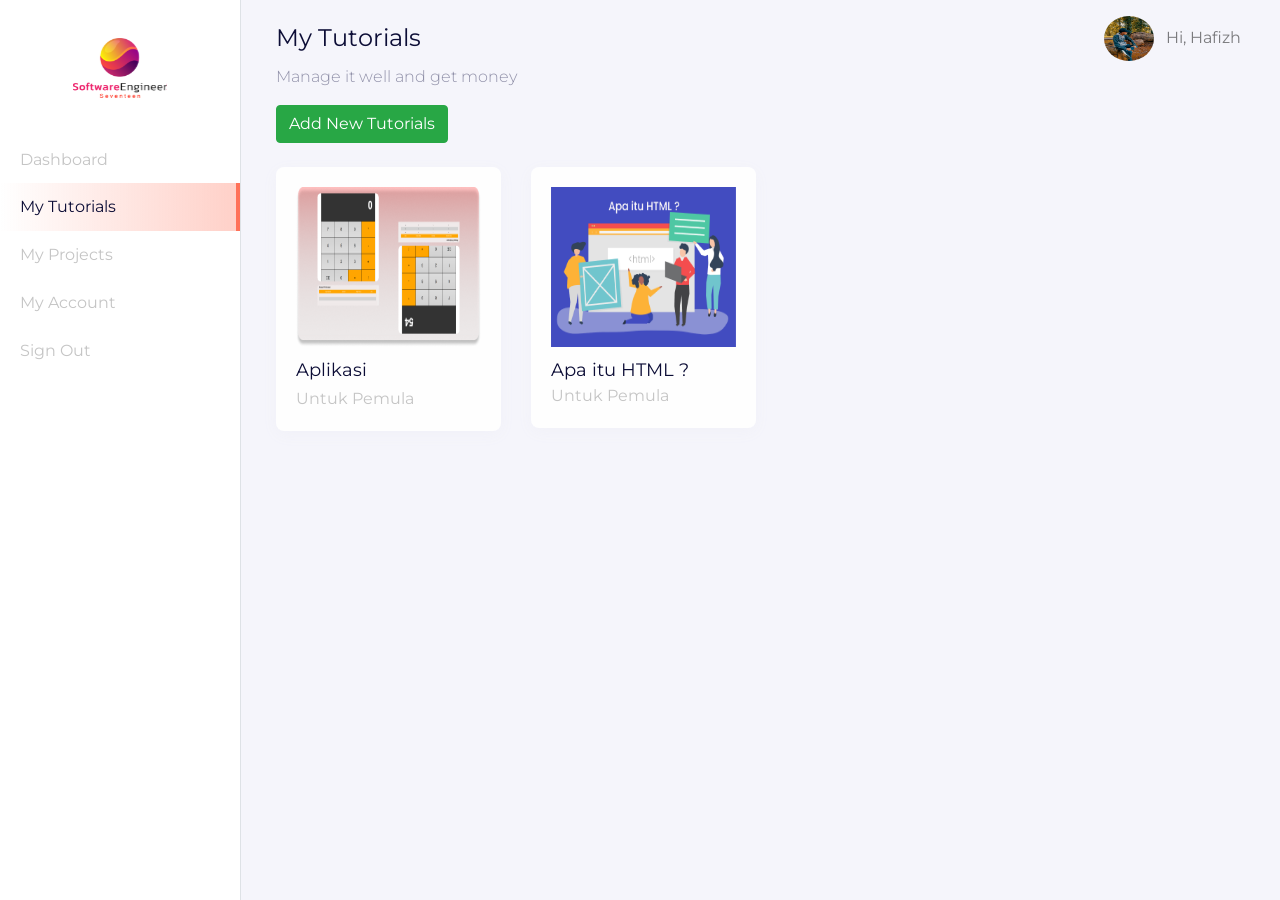
<file: dashboard-tutorial.html>
<!DOCTYPE html>
<html lang="en">

<head>
  <meta charset="utf-8" />
  <meta name="viewport" content="width=device-width, initial-scale=1, shrink-to-fit=no" />
  <meta name="description" content="" />
  <meta name="author" content="" />

  <title>Dahsboard Tutorial | RPL 17</title>

  <link href="https://unpkg.com/aos@2.3.1/dist/aos.css" rel="stylesheet" />
  <link href="style/main.css" rel="stylesheet" />
</head>

<body>

  <div class="page-dashboard">
    <div class="d-flex" id="wrapper" data-aos="fade-right">
      <!-- sidebar -->
      <div class="border-right" id="sidebar-wrapper">
        <div class="sidebar-heading text-center">
          <img src="/images/logo-rpl-new.svg" alt="" class="my-4">
        </div>
        <div class="list-group list-group-flush">
          <a href="/dashboard.html" class="list-group-item list-group-item-action">
            Dashboard
          </a>
          <a href="/dashboard-products.html" class="list-group-item list-group-item-action active">
            My Tutorials
          </a>
          <a href="/dashboard-transactions.html" class="list-group-item list-group-item-action">
            My Projects
          </a>
          <a href="/dashboard-account.html" class="list-group-item list-group-item-action">
            My Account
          </a>
          <a href="/index.html" class="list-group-item list-group-item-action">
            Sign Out
          </a>
        </div>
      </div>

      <!-- page content -->
      <div id="page-content-wrapper">
        <nav class="navbar navbar-expand-lg navbar-light navbar-store fixed-top" data-aos="fade-down">
          <div class="container-fluid">
            <button class="btn btn-secondary d-md-none mr-auto mr-2" id="menu-toggle">
              &laquo; Menu
            </button>
            <button class="navbar-toggler" type="button" data-toggle="collapse" data-target="#navbarResponsive">
              <span class="navbar-toggler-icon"></span>
            </button>
            <div class="collpase navbar-collapse" id="navbarResponsive">

              <!-- dekstop menu -->
              <ul class="navbar-nav d-none d-lg-flex ml-auto">
                <li class="nav-item dropdown">
                  <a href="#" class="nav-link" id="navbarDropdown" role="button" data-toggle="dropdown">
                    <img src="/images/hafizh.png" alt="profile" class="rounded-circle mr-2 profile-picture" style="max-height: 45px; width: 50px;">
                    Hi, Hafizh
                  </a>
                  <div class="dropdown-menu">
                    <a href="/dashboard-account.html" class="dropdown-item">Settings</a>
                    <a href="/" class="dropdown-item">logout</a>
                  </div>
                </li>
              </ul>

              <!-- mobile app -->
              <ul class="navbar-nav d-block d-lg-none">
                <li class="nav-item">
                  <a href="" class="nav-link">
                    Hi, Hafizh
                  </a>
                </li>
                <li class="nav-item">
                  <a href="" class="nav-link d-inline-block">
                    Logout
                  </a>
                </li>
              </ul>
            </div>
          </div>
        </nav>
        <div class="section-content section-dashboard-home" data-aos="fade-up">
          <div class="container-fluid">
            <div class="dashboard-heading">
              <h2 class="dashboard-title">My Tutorials</h2>
              <p class="dashboard-subtitle">Manage it well and get money</p>
              <a href="/dashboard-tutorials-create.html" class="btn btn-success">
                Add New Tutorials
              </a>
            </div>
            <div class="dashboard-content">
              <div class="row mt-4">
                <div class="col-12 col-sm-6 col-md-4 col-lg-3">
                  <a href="/dashboard-tutorials-details.html" class="card card-list-product">
                    <div class="card-body">
                      <img src="/images/project-kalkulator.png" alt="" class="w-100" style="height: 160px;">
                      <div class="dashboard-product-title overflow">
                        Aplikasi Pemantauan COVID-19
                      </div>
                      <div class="dashboard-product-subtitle">
                        Untuk Pemula
                      </div>
                    </div>
                  </a>
                </div>
                <div class="col-12 col-sm-6 col-md-4 col-lg-3">
                  <a href="/dashboard-tutorials-details.html" class="card card-list-product">
                    <div class="card-body">
                      <div class="dashboard-product-image">
                        <img src="/images/html-projects-image.png" alt="" class="w-100" style="height: 160px;">
                      </div>
                      <div class="dashboard-product-title">
                      Apa itu HTML ?
                      </div>
                      <div class="dashboard-product-subtitle">
                        Untuk Pemula
                      </div>
                    </div>
                  </a>
                </div>
              </div>
            </div>
          </div>
        </div>
      </div>
    </div>
  </div>
  </div>


  <!-- Bootstrap core JavaScript -->
  <script src="/vendor/jquery/jquery.slim.min.js"></script>
  <script src="/vendor/bootstrap/js/bootstrap.bundle.min.js"></script>
  <script src="https://unpkg.com/aos@2.3.1/dist/aos.js"></script>
  <script>
    AOS.init();
  </script>
  <script>
    $('#menu-toggle').click(function (e) {
      e.preventDefault();
      $('#wrapper').toggleClass('toggled');
    })
  </script>
</body>

</html>
</file>
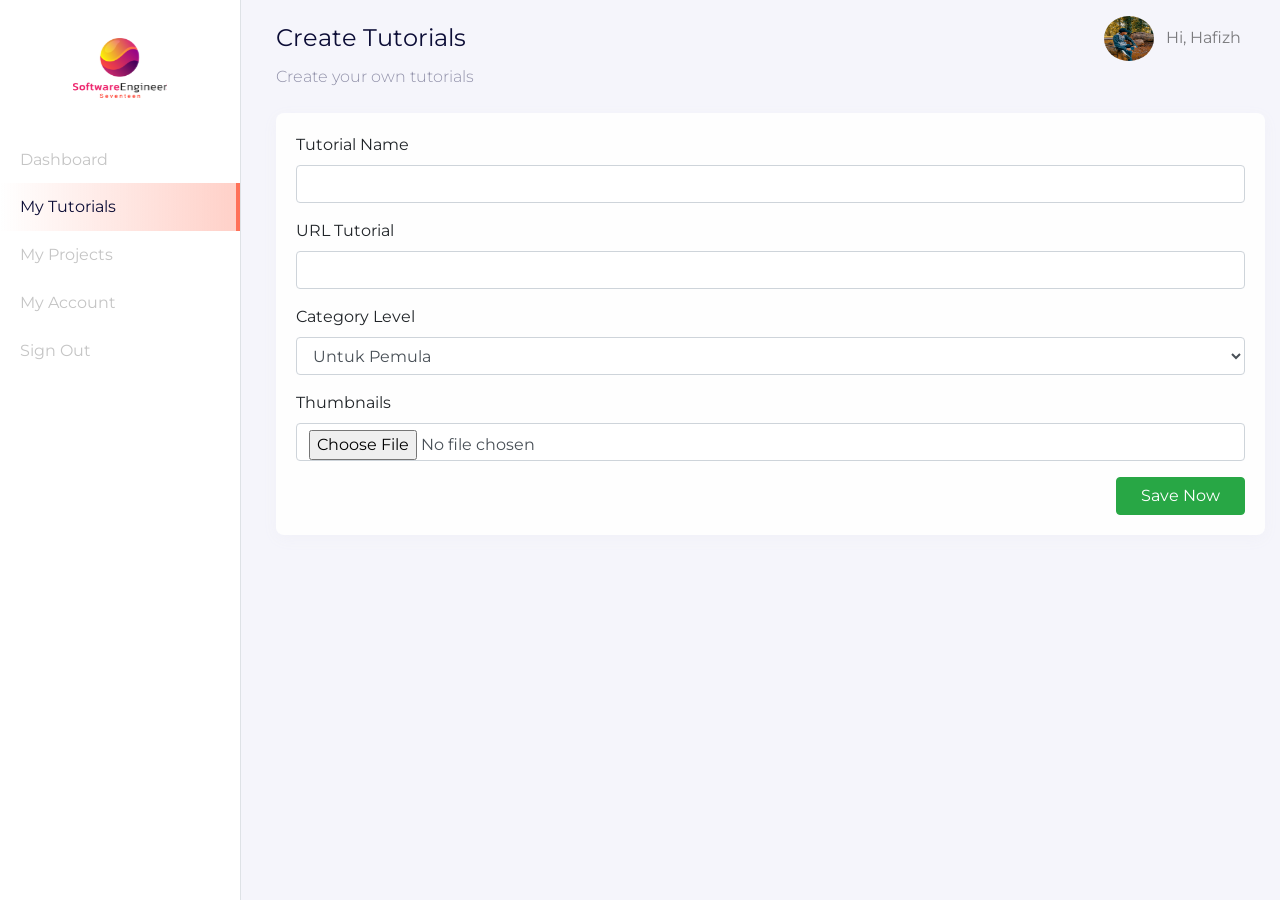
<file: dashboard-tutorials-create.html>
<!DOCTYPE html>
<html lang="en">
  <head>
    <meta charset="utf-8" />
    <meta
      name="viewport"
      content="width=device-width, initial-scale=1, shrink-to-fit=no"
    />
    <meta name="description" content="" />
    <meta name="author" content="" />

    <title>Dashboard Tutorials Create | RPL 17</title>

    <link href="https://unpkg.com/aos@2.3.1/dist/aos.css" rel="stylesheet" />
    <link href="style/main.css" rel="stylesheet" />
  </head>

  <body>
    <div class="page-dashboard">
      <div class="d-flex" id="wrapper" data-aos="fade-right">
        <!-- sidebar -->
        <div class="border-right" id="sidebar-wrapper">
          <div class="sidebar-heading text-center">
            <img src="/images/logo-rpl-new.svg" alt="" class="my-4" />
          </div>
          <div class="list-group list-group-flush">
            <a
              href="/dashboard.html"
              class="list-group-item list-group-item-action"
            >
              Dashboard
            </a>
            <a
              href="/dashboard-products.html"
              class="list-group-item list-group-item-action active"
            >
              My Tutorials
            </a>
            <a
              href="/dashboard-transactions.html"
              class="list-group-item list-group-item-action"
            >
              My Projects
            </a>
            <a
              href="/dashboard-account.html"
              class="list-group-item list-group-item-action"
            >
              My Account
            </a>
            <a
              href="/index.html"
              class="list-group-item list-group-item-action"
            >
              Sign Out
            </a>
          </div>
        </div>

        <!-- page content -->
        <div id="page-content-wrapper">
          <nav
            class="navbar navbar-expand-lg navbar-light navbar-store fixed-top"
            data-aos="fade-down"
          >
            <div class="container-fluid">
              <button
                class="btn btn-secondary d-md-none mr-auto mr-2"
                id="menu-toggle"
              >
                &laquo; Menu
              </button>
              <button
                class="navbar-toggler"
                type="button"
                data-toggle="collapse"
                data-target="#navbarResponsive"
              >
                <span class="navbar-toggler-icon"></span>
              </button>
              <div class="collpase navbar-collapse" id="navbarResponsive">
                <!-- dekstop menu -->
                <ul class="navbar-nav d-none d-lg-flex ml-auto">
                  <li class="nav-item dropdown">
                    <a
                      href="#"
                      class="nav-link"
                      id="navbarDropdown"
                      role="button"
                      data-toggle="dropdown"
                    >
                      <img
                        src="/images/hafizh.png"
                        alt="profile"
                        class="rounded-circle mr-2 profile-picture"
                        style="max-height: 45px; width: 50px;"
                      />
                      Hi, Hafizh
                    </a>
                    <div class="dropdown-menu">
                      <a href="/dashboard-account.html" class="dropdown-item"
                        >Settings</a
                      >
                      <a href="/" class="dropdown-item">logout</a>
                    </div>
                  </li>
                </ul>

                <!-- mobile app -->
                <ul class="navbar-nav d-block d-lg-none">
                  <li class="nav-item">
                    <a href="" class="nav-link">
                      Hi, Hafizh
                    </a>
                  </li>
                  <li class="nav-item">
                    <a href="" class="nav-link d-inline-block">
                      Cart
                    </a>
                  </li>
                </ul>
              </div>
            </div>
          </nav>
          <div
            class="section-content section-dashboard-home"
            data-aos="fade-up"
          >
            <div class="container-fluid">
              <div class="dashboard-heading">
                <h2 class="dashboard-title">Create Tutorials</h2>
                <p class="dashboard-subtitle">Create your own tutorials</p>
              </div>
              <div class="dashboard-content">
                <div class="row">
                  <div class="col-12 mt-2">
                    <form action="" method="POST">
                      <div class="card">
                        <div class="card-body">
                          <div class="row">
                            <div class="col-md-12">
                              <div class="form-group">
                                <label for="tutorialName">Tutorial Name</label>
                                <input
                                  type="text"
                                  name="tutorialName"
                                  id="tutorialName"
                                  class="form-control"
                                />
                              </div>
                            </div>
                            <div class="col-md-12">
                              <div class="form-group">
                                <label for="urlTutorial">URL Tutorial</label>
                                <input
                                  type="text"
                                  name="urlTutorial"
                                  id="urlTutorial"
                                  class="form-control"
                                />
                              </div>
                            </div>
                            <div class="col-md-12">
                              <div class="form-group">
                                <label for="category">Category Level</label>
                                <select
                                  name="categoryLevel"
                                  id=""
                                  class="form-control"
                                >
                                  <option value="">Untuk Pemula</option>
                                  <option value="">Untuk Menengah</option>
                                  <option value="">All Levels</option>
                                </select>
                              </div>
                            </div>
                            <div class="col-md-12">
                              <div class="form-group">
                                <label for="thumbnails">Thumbnails</label>
                                <input
                                  type="file"
                                  name="thumbnails"
                                  id="thumbnails"
                                  class="form-control"
                                />
                              </div>
                            </div>
                          </div>
                          <div class="row">
                            <div class="col-12 text-right">
                              <button
                                type="submit"
                                class="btn btn-success px-4"
                              >
                                Save Now
                              </button>
                            </div>
                          </div>
                        </div>
                      </div>
                    </form>
                  </div>
                </div>
              </div>
            </div>
          </div>
        </div>
      </div>
    </div>

    <!-- Bootstrap core JavaScript -->
    <script src="/vendor/jquery/jquery.slim.min.js"></script>
    <script src="/vendor/bootstrap/js/bootstrap.bundle.min.js"></script>
    <script src="https://unpkg.com/aos@2.3.1/dist/aos.js"></script>
    <script>
      AOS.init();
    </script>
    <script>
      $("#menu-toggle").click(function (e) {
        e.preventDefault();
        $("#wrapper").toggleClass("toggled");
      });
    </script>
    <script src="https://cdn.ckeditor.com/4.14.1/standard/ckeditor.js"></script>
    <script>
      CKEDITOR.replace("editor");
    </script>
    <script>
      function thisFileUpload() {
        document.getElementById("file").click();
      }
    </script>
  </body>
</html>
</file>
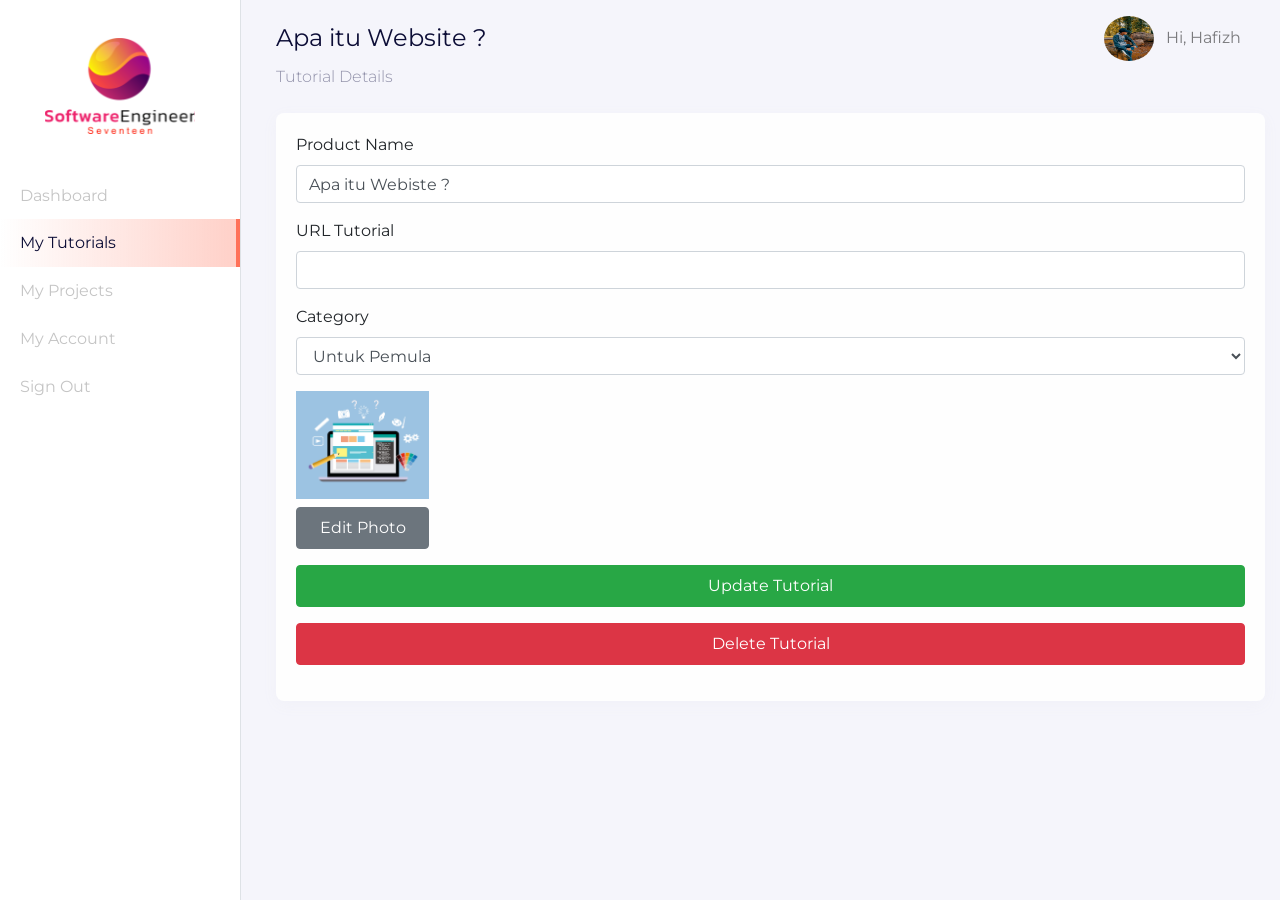
<file: dashboard-tutorials-details.html>
<!DOCTYPE html>
<html lang="en">
  <head>
    <meta charset="utf-8" />
    <meta
      name="viewport"
      content="width=device-width, initial-scale=1, shrink-to-fit=no"
    />
    <meta name="description" content="" />
    <meta name="author" content="" />

    <title>Dashboard Tutprials Details | RPL 17</title>

    <link href="https://unpkg.com/aos@2.3.1/dist/aos.css" rel="stylesheet" />
    <link href="style/main.css" rel="stylesheet" />
  </head>

  <body>
    <div class="page-dashboard">
      <div class="d-flex" id="wrapper" data-aos="fade-right">
        <!-- sidebar -->
        <div class="border-right" id="sidebar-wrapper">
          <div class="sidebar-heading text-center">
            <img src="/images/logo-rpl-new.svg" alt="" class="my-4 w-75" />
          </div>
          <div class="list-group list-group-flush">
            <a
              href="/dashboard.html"
              class="list-group-item list-group-item-action"
            >
              Dashboard
            </a>
            <a
              href="/dashboard-products.html"
              class="list-group-item list-group-item-action active"
            >
              My Tutorials
            </a>
            <a
              href="/dashboard-transactions.html"
              class="list-group-item list-group-item-action"
            >
              My Projects
            </a>
            <a
              href="/dashboard-account.html"
              class="list-group-item list-group-item-action"
            >
              My Account
            </a>
            <a
              href="/index.html"
              class="list-group-item list-group-item-action"
            >
              Sign Out
            </a>
          </div>
        </div>

        <!-- page content -->
        <div id="page-content-wrapper">
          <nav
            class="navbar navbar-expand-lg navbar-light navbar-store fixed-top"
            data-aos="fade-down"
          >
            <div class="container-fluid">
              <button
                class="btn btn-secondary d-md-none mr-auto mr-2"
                id="menu-toggle"
              >
                &laquo; Menu
              </button>
              <button
                class="navbar-toggler"
                type="button"
                data-toggle="collapse"
                data-target="#navbarResponsive"
              >
                <span class="navbar-toggler-icon"></span>
              </button>
              <div class="collpase navbar-collapse" id="navbarResponsive">
                <!-- dekstop menu -->
                <ul class="navbar-nav d-none d-lg-flex ml-auto">
                  <li class="nav-item dropdown">
                    <a
                      href="#"
                      class="nav-link"
                      id="navbarDropdown"
                      role="button"
                      data-toggle="dropdown"
                    >
                      <img
                        src="/images/hafizh.png"
                        alt="profile"
                        class="rounded-circle mr-2 profile-picture"
                        style="max-height: 45px; width: 50px;"
                      />
                      Hi, Hafizh
                    </a>
                    <div class="dropdown-menu">
                      <a href="/dashboard-account.html" class="dropdown-item"
                        >Settings</a
                      >
                      <a href="/" class="dropdown-item">logout</a>
                    </div>
                  </li>
                </ul>

                <!-- mobile app -->
                <ul class="navbar-nav d-block d-lg-none">
                  <li class="nav-item">
                    <a href="" class="nav-link">
                      Hi, Hafizh
                    </a>
                  </li>
                  <li class="nav-item">
                    <a href="" class="nav-link d-inline-block">
                      Logout
                    </a>
                  </li>
                </ul>
              </div>
            </div>
          </nav>
          <div
            class="section-content section-dashboard-home"
            data-aos="fade-up"
          >
            <div class="container-fluid">
              <div class="dashboard-heading">
                <h2 class="dashboard-title">Apa itu Website ?</h2>
                <p class="dashboard-subtitle">Tutorial Details</p>
              </div>
              <div class="dashboard-content">
                <div class="row">
                  <div class="col-12 mt-2">
                    <form action="" method="POST">
                      <div class="card">
                        <div class="card-body">
                          <div class="row">
                            <div class="col-md-12">
                              <div class="form-group">
                                <label for="productName">Product Name</label>
                                <input
                                  type="text"
                                  name="productName"
                                  id="productName"
                                  class="form-control"
                                  value="Apa itu Webiste ?"
                                />
                              </div>
                            </div>
                            <div class="col-md-12">
                              <div class="form-group">
                                <label for="urlTutorial">URL Tutorial</label>
                                <input
                                  type="text"
                                  name="urlTutorial"
                                  id="urlTutorial"
                                  class="form-control"
                                />
                              </div>
                            </div>
                            <div class="col-md-12">
                              <div class="form-group">
                                <label for="category">Category</label>
                                <select
                                  name="category"
                                  id=""
                                  class="form-control"
                                >
                                  <option value="">Untuk Pemula</option>
                                  <option value="">Untuk Menengah</option>
                                  <option value="">All Levels</option>
                                </select>
                              </div>
                            </div>
                          </div>
                          <div class="row mb-2">
                            <div class="col-4 col-md-2">
                              <img
                                src="/images/apa-itu-website.png"
                                class="w-100"
                                alt=""
                              />
                            </div>
                          </div>
                          <div class="row">
                            <div class="col-4 col-md-2">
                              <input
                                type="file"
                                name="file"
                                id="file"
                                style="display: none;"
                                multiple
                              />
                              <button
                                type="button"
                                name="save"
                                class="btn btn-secondary btn-block py-2"
                                onclick="thisFileUpload()"
                              >
                                Edit Photo
                              </button>
                            </div>
                          </div>
                          <div class="row my-3">
                            <div class="col-12">
                              <button
                                type="submit"
                                name="save"
                                class="btn btn-success btn-block py-2"
                              >
                                Update Tutorial
                              </button>
                            </div>
                          </div>
                          <div class="row my-3">
                            <div class="col-12">
                              <button
                                type="submit"
                                name="save"
                                class="btn btn-danger btn-block py-2"
                              >
                                Delete Tutorial
                              </button>
                            </div>
                          </div>
                        </div>
                      </div>
                    </form>
                  </div>
                </div>
              </div>
            </div>
          </div>
        </div>
      </div>
    </div>

    <!-- Bootstrap core JavaScript -->
    <script src="/vendor/jquery/jquery.slim.min.js"></script>
    <script src="/vendor/bootstrap/js/bootstrap.bundle.min.js"></script>
    <script src="https://unpkg.com/aos@2.3.1/dist/aos.js"></script>
    <script>
      AOS.init();
    </script>
    <script>
      $("#menu-toggle").click(function (e) {
        e.preventDefault();
        $("#wrapper").toggleClass("toggled");
      });
    </script>
    <script src="https://cdn.ckeditor.com/4.14.1/standard/ckeditor.js"></script>
    <script>
      CKEDITOR.replace("editor");
    </script>
    <script>
      function thisFileUpload() {
        document.getElementById("file").click();
      }
    </script>
  </body>
</html>
</file>
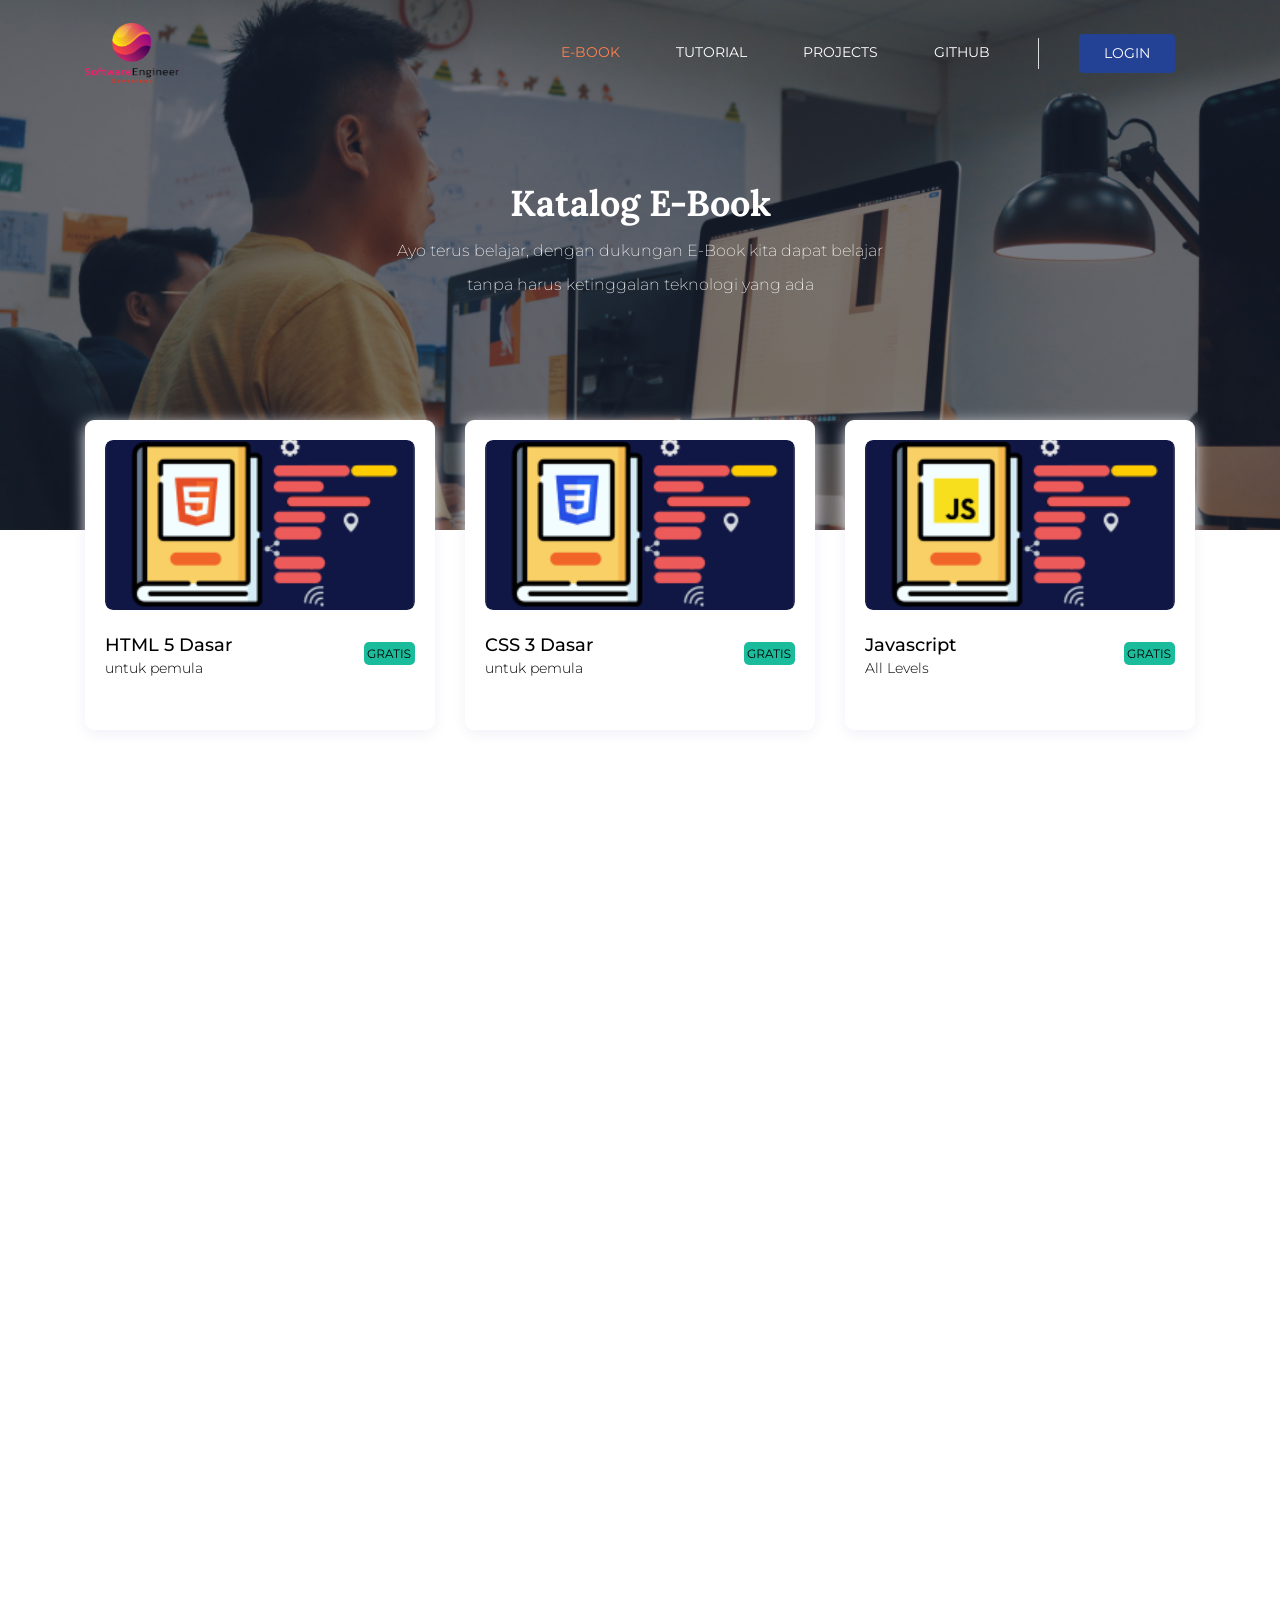
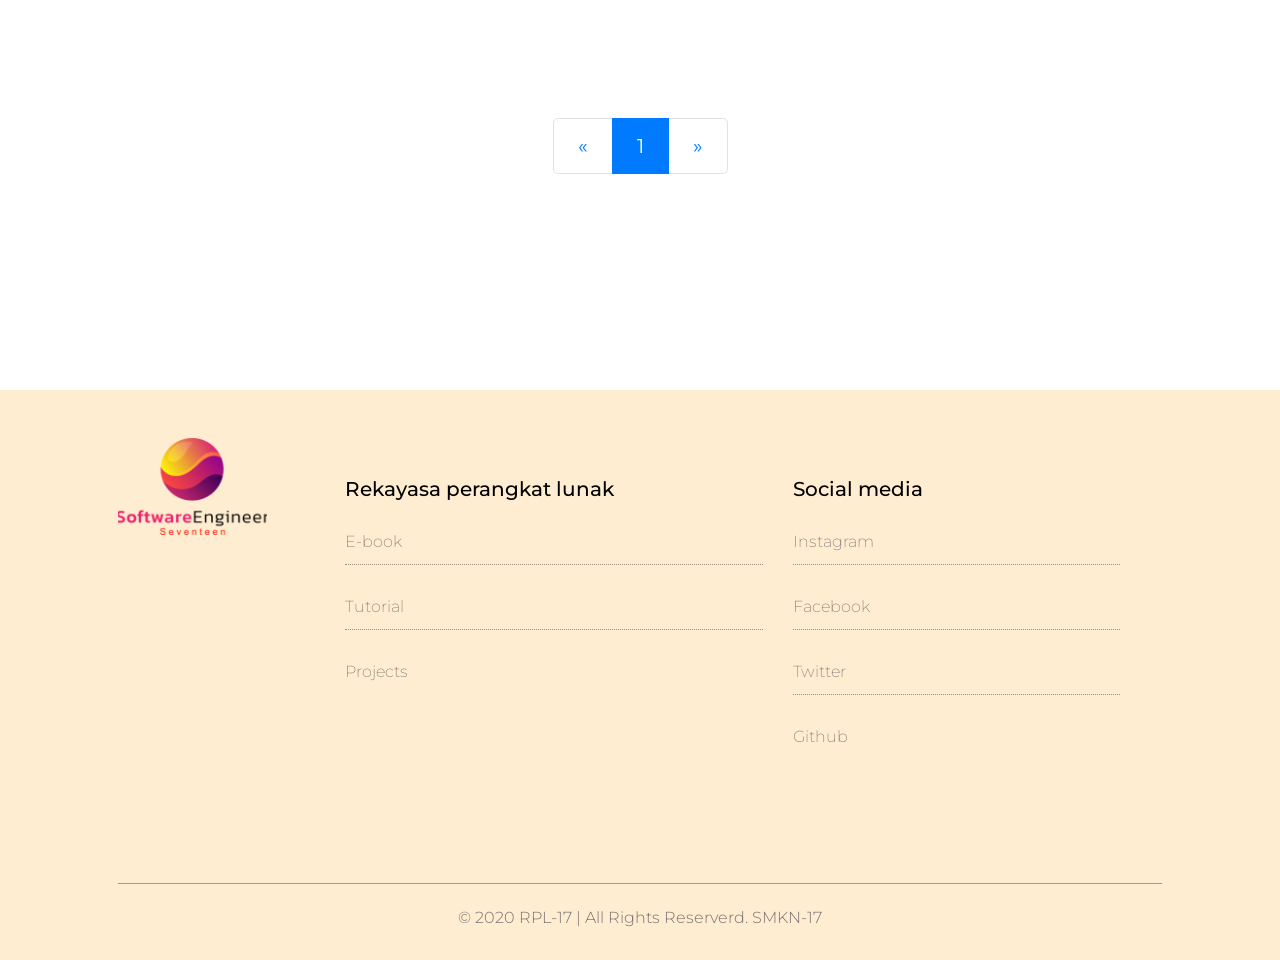
<file: e-book.html>
<!DOCTYPE html>
<html lang="en" id="home">
  <head>
    <meta charset="utf-8" />
    <meta
      name="viewport"
      content="width=device-width, initial-scale=1, shrink-to-fit=no"
    />
    <meta name="description" content="" />
    <meta name="author" content="" />

    <link rel="shortcut icon" href="/images/favicon.ico" />
    <link
      rel="icon"
      type="image/png"
      href="/images/favicon-32x32.png"
      sizes="32x32"
    />
    <link
      rel="icon"
      type="image/png"
      href="/images/favicon-16x16.png"
      sizes="16x16"
    />

    <title>E-BOOK | RPL 17</title>

    <link href="https://unpkg.com/aos@2.3.1/dist/aos.css" rel="stylesheet" />
    <link href="style/main.css" rel="stylesheet" />
  </head>

  <body>
    <section class="hero-img-ebook">
      <nav
        class="navbar navbar-expand-lg navbar-light navbar-lg-dark navbar-rpl fixed-top navbar-fixed-top"
        data-aos="fade-down"
      >
        <div class="container">
          <a class="navbar-brand" href="index.html">
            <img
              src="/images/logo-rpl-new.svg"
              class="w-100 d-none d-lg-block"
              alt="logo-rpl"
            />
            <img
              src="/images/logo-rpl-new.svg"
              class="w-75 d-block d-lg-none"
              alt="logo-rpl"
            />
          </a>
          <button
            class="navbar-toggler"
            type="button"
            data-toggle="collapse"
            data-target="#navbarNavDropdown"
            aria-controls="navbarNavDropdown"
            aria-expanded="false"
            aria-label="Toggle navigation"
          >
            <span class="navbar-toggler-icon"></span>
          </button>
          <div class="collapse navbar-collapse" id="navbarNavDropdown">
            <ul class="navbar-nav ml-auto">
              <li class="nav-item">
                <a class="nav-link active" href="e-book.html">E-BOOK</a>
              </li>
              <li class="nav-item">
                <a class="nav-link" href="tutorial.html">TUTORIAL</a>
              </li>
              <li class="nav-item">
                <a class="nav-link" href="projects.html">PROJECTS</a>
              </li>
              <li class="nav-item">
                <a
                  class="nav-link"
                  href="https://github.com/rplsmkn17"
                  target="_blank"
                  >GITHUB</a
                >
              </li>
              <li class="nav-item">
                <span class="nav-divider"></span>
              </li>
              <li class="nav-item">
                <a href="login.html" class="btn btn-login px-4 py-2 d-block"
                  >LOGIN</a
                >
              </li>
            </ul>
          </div>
        </div>
      </nav>
      <main class="main-home">
        <div
          class="container text-center"
          data-aos="fade-up"
          data-aos-delay="100"
        >
          <div class="row">
            <div class="col-12">
              <h1>Katalog E-Book</h1>
            </div>
          </div>
          <div class="row">
            <div class="col-12">
              <p class="subtitle-text d-none d-lg-block">
                Ayo terus belajar, dengan dukungan E-Book kita dapat belajar
                <br />
                tanpa harus ketinggalan teknologi yang ada
              </p>
              <p class="subtitle-text d-block d-lg-none">
                Ayo terus belajar, dengan dukungan
                <br />
                E-Book kita dapat belajar tanpa harus ketinggalan teknologi yang
                ada
              </p>
            </div>
          </div>
        </div>
      </main>
    </section>

    <section class="page-content-ebook rpl-ebook">
      <div class="container">
        <div class="row">
          <div class="col-md-4" data-aos="fade-up" data-aos="100">
            <a
              href="https://drive.google.com/file/d/0B5PtcLuGa46nSWEwWHMyNW9sOFk/view?usp=sharing"
              target="_blank"
              class="component-ebook block"
            >
              <div class="card">
                <div class="card-body">
                  <div class="ebook-thumbnail">
                    <div
                      class="ebook-image"
                      style="background-image: url(/images/ebook-html.png);"
                    ></div>
                    <div
                      class="icon-eye d-flex justify-content-center align-items-center"
                    >
                      <img src="/images/eye-icon.svg" class="" alt="" />
                    </div>
                  </div>
                  <div class="row align-items-center">
                    <div class="col-7">
                      <div class="title-ebook">HTML 5 Dasar</div>
                      <div class="subtitle-ebook">untuk pemula</div>
                    </div>
                    <div
                      class="col-5 d-flex align-items-center justify-content-end"
                    >
                      <img
                        src="/images/icon-free.svg"
                        class="icon-free"
                        alt=""
                      />
                    </div>
                  </div>
                </div>
              </div>
            </a>
          </div>
          <div class="col-md-4" data-aos="fade-up" data-aos-delay="200">
            <a
              href="https://drive.google.com/file/d/0Bzg4OzK2yiK2dFlQR2VSMHIwckk/view?usp=sharing"
              target="_blank"
              class="component-ebook block"
            >
              <div class="card">
                <div class="card-body">
                  <div class="ebook-thumbnail">
                    <div
                      class="ebook-image"
                      style="background-image: url(/images/ebook-css-3.png);"
                    ></div>
                    <div
                      class="icon-eye d-flex justify-content-center align-items-center"
                    >
                      <img src="/images/eye-icon.svg" class="" alt="" />
                    </div>
                  </div>
                  <div class="row">
                    <div class="col-7">
                      <div class="title-ebook">CSS 3 Dasar</div>
                      <div class="subtitle-ebook">untuk pemula</div>
                    </div>
                    <div
                      class="col-5 d-flex align-items-center justify-content-end"
                    >
                      <img
                        src="/images/icon-free.svg"
                        class="icon-free"
                        alt=""
                      />
                    </div>
                  </div>
                </div>
              </div>
            </a>
          </div>
          <div class="col-md-4" data-aos="fade-up" data-aos-delay="300">
            <a
              href="https://drive.google.com/file/d/0B2bcR1VVyenlUk5PUXFzWC16NHM/view?usp=sharing"
              target="_blank"
              class="component-ebook block"
            >
              <div class="card">
                <div class="card-body">
                  <div class="ebook-thumbnail">
                    <div
                      class="ebook-image"
                      style="background-image: url(/images/ebook-js.png);"
                    ></div>
                    <div
                      class="icon-eye d-flex justify-content-center align-items-center"
                    >
                      <img src="/images/eye-icon.svg" class="" alt="" />
                    </div>
                  </div>
                  <div class="row align-items-center">
                    <div class="col-7">
                      <div class="title-ebook">Javascript</div>
                      <div class="subtitle-ebook">All Levels</div>
                    </div>
                    <div
                      class="col-5 d-flex align-items-center justify-content-end"
                    >
                      <img
                        src="/images/icon-free.svg"
                        class="icon-free"
                        alt=""
                      />
                    </div>
                  </div>
                </div>
              </div>
            </a>
          </div>
          <div class="col-md-4" data-aos="fade-up" data-aos="100">
            <a
              href="https://drive.google.com/file/d/0ByiiTlsngO7CQXpoN01iV1hDU0E/view?usp=sharing"
              target="_blank"
              class="component-ebook block"
            >
              <div class="card">
                <div class="card-body">
                  <div class="ebook-thumbnail">
                    <div
                      class="ebook-image"
                      style="background-image: url(/images/ebook-php.png);"
                    ></div>
                    <div
                      class="icon-eye d-flex justify-content-center align-items-center"
                    >
                      <img src="/images/eye-icon.svg" class="" alt="" />
                    </div>
                  </div>
                  <div class="row align-items-center">
                    <div class="col-7">
                      <div class="title-ebook">PHP Dasar</div>
                      <div class="subtitle-ebook">All Levels</div>
                    </div>
                    <div
                      class="col-5 d-flex align-items-center justify-content-end"
                    >
                      <img
                        src="/images/icon-free.svg"
                        class="icon-free"
                        alt=""
                      />
                    </div>
                  </div>
                </div>
              </div>
            </a>
          </div>
          <div class="col-md-4" data-aos="fade-up" data-aos-delay="200">
            <a
              href="https://drive.google.com/file/d/0ByiiTlsngO7CMzcwUUVuMkM0ZGc/view?usp=sharing"
              target="_blank"
              class="component-ebook block"
            >
              <div class="card">
                <div class="card-body">
                  <div class="ebook-thumbnail">
                    <div
                      class="ebook-image"
                      style="
                        background-image: url(/images/ebook-bootstrap.png);
                      "
                    ></div>
                    <div
                      class="icon-eye d-flex justify-content-center align-items-center"
                    >
                      <img src="/images/eye-icon.svg" class="" alt="" />
                    </div>
                  </div>
                  <div class="row">
                    <div class="col-7">
                      <div class="title-ebook">Bootstrap</div>
                      <div class="subtitle-ebook">untuk menengah</div>
                    </div>
                    <div
                      class="col-5 d-flex align-items-center justify-content-end"
                    >
                      <img
                        src="/images/icon-free.svg"
                        class="icon-free"
                        alt=""
                      />
                    </div>
                  </div>
                </div>
              </div>
            </a>
          </div>
          <div class="col-md-4" data-aos="fade-up" data-aos-delay="300">
            <a
              href="https://drive.google.com/file/d/1oKb9URtvHYMmWV6uge_RH--AU2YDolH0/view?usp=sharing"
              target="_blank"
              class="component-ebook block"
            >
              <div class="card">
                <div class="card-body">
                  <div class="ebook-thumbnail">
                    <div
                      class="ebook-image"
                      style="background-image: url(/images/ebook-laravel.png);"
                    ></div>
                    <div
                      class="icon-eye d-flex justify-content-center align-items-center"
                    >
                      <img src="/images/eye-icon.svg" class="" alt="" />
                    </div>
                  </div>
                  <div class="row align-items-center">
                    <div class="col-7">
                      <div class="title-ebook">Laravel</div>
                      <div class="subtitle-ebook">untuk menengah</div>
                    </div>
                    <div
                      class="col-5 d-flex align-items-center justify-content-end"
                    >
                      <img
                        src="/images/icon-free.svg"
                        class="icon-free"
                        alt=""
                      />
                    </div>
                  </div>
                </div>
              </div>
            </a>
          </div>
          <div class="col-md-4" data-aos="fade-up" data-aos-delay="100">
            <a
              href="https://drive.google.com/file/d/1V-pmVzicKdrRx1v-RHqvbcZBw6xL15Vu/view?usp=sharing"
              target="_blank"
              class="component-ebook block"
            >
              <div class="card">
                <div class="card-body">
                  <div class="ebook-thumbnail">
                    <div
                      class="ebook-image"
                      style="
                        background-image: url(/images/ebook-codeigniter.png);
                      "
                    ></div>
                    <div
                      class="icon-eye d-flex justify-content-center align-items-center"
                    >
                      <img src="/images/eye-icon.svg" class="" alt="" />
                    </div>
                  </div>
                  <div class="row align-items-center">
                    <div class="col-7">
                      <div class="title-ebook">Codeigniter</div>
                      <div class="subtitle-ebook">untuk menengah</div>
                    </div>
                    <div
                      class="col-5 d-flex align-items-center justify-content-end"
                    >
                      <img
                        src="/images/icon-free.svg"
                        class="icon-free"
                        alt=""
                      />
                    </div>
                  </div>
                </div>
              </div>
            </a>
          </div>
          <div class="col-md-4" data-aos="fade-up" data-aos-delay="200">
            <a
              href="https://drive.google.com/file/d/0B8dqLhRyD0qLanNGd2tjdC1mYjg/view?usp=sharing"
              target="_blank"
              class="component-ebook block"
            >
              <div class="card">
                <div class="card-body">
                  <div class="ebook-thumbnail">
                    <div
                      class="ebook-image"
                      style="background-image: url(/images/ebook-java.png);"
                    ></div>
                    <div
                      class="icon-eye d-flex justify-content-center align-items-center"
                    >
                      <img src="/images/eye-icon.svg" class="" alt="" />
                    </div>
                  </div>
                  <div class="row align-items-center">
                    <div class="col-7">
                      <div class="title-ebook">Java</div>
                      <div class="subtitle-ebook">All levels</div>
                    </div>
                    <div
                      class="col-5 d-flex align-items-center justify-content-end"
                    >
                      <img
                        src="/images/icon-free.svg"
                        class="icon-free"
                        alt=""
                      />
                    </div>
                  </div>
                </div>
              </div>
            </a>
          </div>
          <div class="col-md-4" data-aos="fade-up" data-aos-delay="300">
            <a
              href="https://drive.google.com/file/d/0B2bcR1VVyenleWRET3VVbVM4aDQ/view?usp=sharing"
              target="_blank"
              class="component-ebook block"
            >
              <div class="card">
                <div class="card-body">
                  <div class="ebook-thumbnail">
                    <div
                      class="ebook-image"
                      style="background-image: url(/images/ebook-android.png);"
                    ></div>
                    <div
                      class="icon-eye d-flex justify-content-center align-items-center"
                    >
                      <img src="/images/eye-icon.svg" class="" alt="" />
                    </div>
                  </div>
                  <div class="row align-items-center">
                    <div class="col-7">
                      <div class="title-ebook">Android</div>
                      <div class="subtitle-ebook">All levels</div>
                    </div>
                    <div
                      class="col-5 d-flex align-items-center justify-content-end"
                    >
                      <img
                        src="/images/icon-free.svg"
                        class="icon-free"
                        alt=""
                      />
                    </div>
                  </div>
                </div>
              </div>
            </a>
          </div>
        </div>
        <div class="row mt-5">
          <div class="col-12 text-center">
            <nav aria-label="Page navigation example">
              <ul
                class="pagination d-flex justify-content-center pagination-lg"
              >
                <li class="page-item">
                  <a class="page-link" href="#" aria-label="Previous">
                    <span aria-hidden="true">&laquo;</span>
                  </a>
                </li>
                <li class="page-item active">
                  <a class="page-link" href="#">1</a>
                </li>
                <li class="page-item">
                  <a class="page-link" href="#" aria-label="Next">
                    <span aria-hidden="true">&raquo;</span>
                  </a>
                </li>
              </ul>
            </nav>
          </div>
        </div>
      </div>
    </section>

    <footer>
      <div class="container px-5 pt-5">
        <div class="row">
          <div class="col-md-2 d-flex d-sm-block mr-5">
            <div class="logo-rpl">
              <img
                src="/images/logo rpl new 2.svg"
                class="w-100 d-none d-lg-block"
                alt=""
              />
              <img
                src="/images/logo rpl new 2.svg"
                class="w-75 d-block d-lg-none"
                alt=""
              />
            </div>
          </div>
          <div class="col-md-5">
            <h5>Rekayasa perangkat lunak</h5>
            <ul>
              <li>
                <a href="e-book.html" class="">E-book</a>
              </li>
              <li>
                <a href="tutorial.html" class="">Tutorial</a>
              </li>
              <li>
                <a href="projects.html" class="">Projects</a>
              </li>
            </ul>
          </div>
          <div class="col-md-4">
            <h5>Social media</h5>
            <ul>
              <li>
                <a href="">Instagram</a>
              </li>
              <li>
                <a href="">Facebook</a>
              </li>
              <li>
                <a href="">Twitter</a>
              </li>
              <li>
                <a href="https://github.com/rplsmkn17" target="_blank"
                  >Github</a
                >
              </li>
            </ul>
          </div>
        </div>
        <div class="row mt-5 pt-5">
          <div class="col-12">
            <p class="mt-2 pt-4 text-center copyright d-none d-lg-block">
              &copy; 2020 RPL-17 | All Rights Reserverd. SMKN-17
            </p>
            <p class="mt-2 pt-4 text-center copyright d-block d-lg-none">
              &copy; 2020 RPL-17
              <br />
              All Rights Reserverd. SMKN-17
            </p>
          </div>
        </div>
      </div>
    </footer>

    <!-- Bootstrap core JavaScript -->
    <script src="/vendor/jquery/jquery.slim.min.js"></script>
    <script src="/vendor/jquery/jquery-3.4.1.min.js"></script>
    <script src="/vendor/bootstrap/js/bootstrap.bundle.min.js"></script>
    <script src="https://unpkg.com/aos@2.3.1/dist/aos.js"></script>
    <script>
      AOS.init();
    </script>
    <script src="/script/scroll.js"></script>
    <script src="/script/navigasi-navbar.js"></script>
  </body>
</html>
</file>
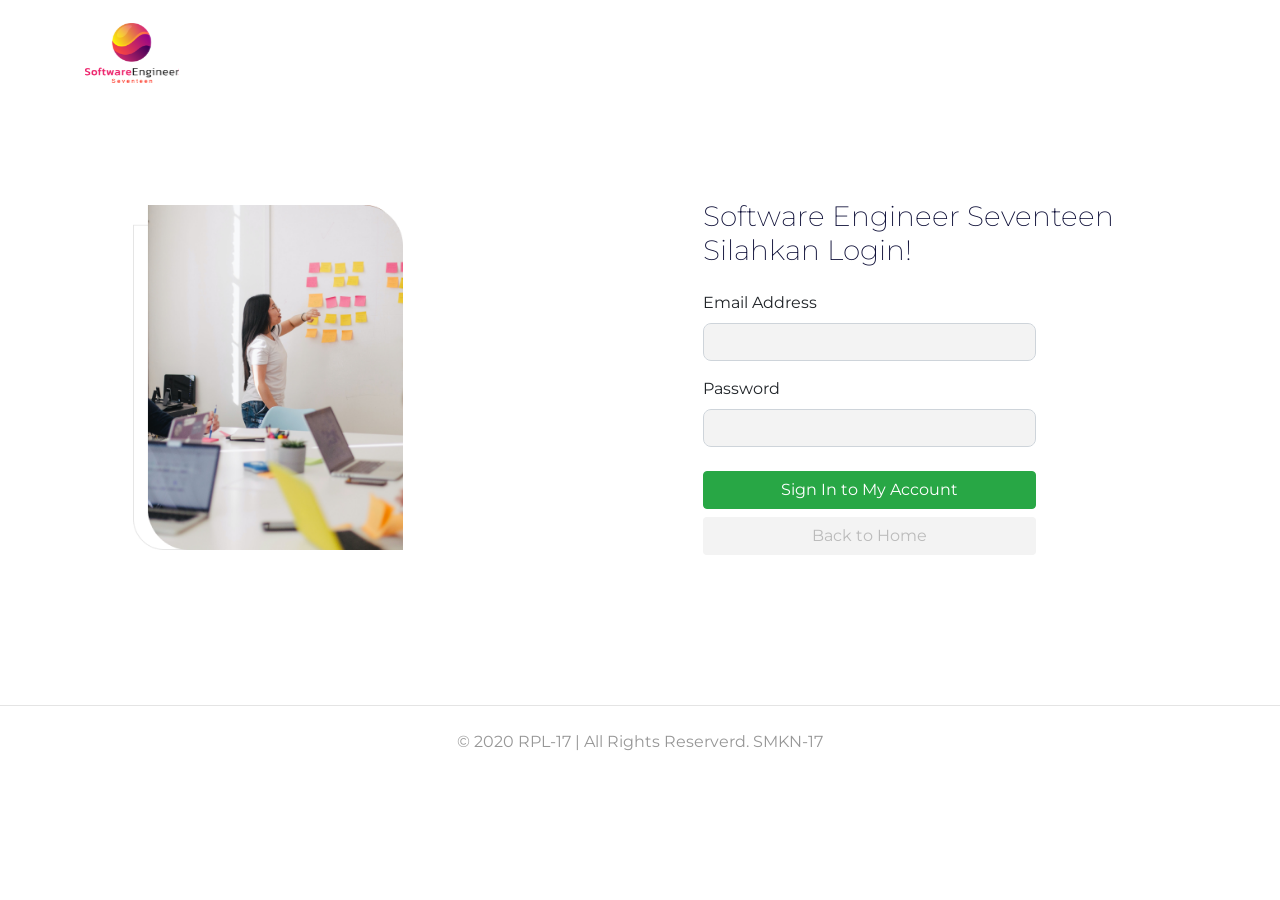
<file: login.html>
<!DOCTYPE html>
<html lang="en">
  <head>
    <meta charset="utf-8" />
    <meta
      name="viewport"
      content="width=device-width, initial-scale=1, shrink-to-fit=no"
    />
    <meta name="description" content="" />
    <meta name="author" content="" />

    <title>Login | RPL 17</title>

    <link href="https://unpkg.com/aos@2.3.1/dist/aos.css" rel="stylesheet" />
    <link href="style/main.css" rel="stylesheet" />
  </head>

  <body>
    <!-- navbar -->
    <nav
      class="navbar navbar-expand-lg navbar-light navbar-auth fixed-top navbar-fixed-top"
      data-aos="fade-down"
    >
      <div class="container">
        <a href="/index.html" class="navbar-brand" title="home">
          <img src="/images/logo-rpl-new.svg" alt="logo" />
        </a>
      </div>
    </nav>
    <!-- akhir navbar -->

    <!-- page content -->
    <div class="page-content page-auth">
      <section class="store-auth" data-aos="fade-up">
        <div class="container">
          <div class="row align-items-center justify-content-center row-login">
            <div class="col-lg-6 text-center">
              <img
                src="/images/img-login.png"
                alt=""
                class="w-50 mb-lg-none d-none d-lg-block"
              />
            </div>
            <div class="col-lg-5">
              <h2 class="mb-4 d-none d-lg-block">
                Software Engineer Seventeen Silahkan Login!
              </h2>
              <h2 class="mb-4 d-block d-lg-none">
                Software Engineer Seventeen
                <br />
                Silahkan Login!
              </h2>
              <form action="" class="mt-3">
                <div class="form-group">
                  <label for="email">Email Address</label>
                  <input
                    type="email"
                    name="email"
                    id="email"
                    class="form-control w-75"
                  />
                </div>
                <div class="form-group">
                  <label for="password">Password</label>
                  <input
                    type="password"
                    name="password"
                    id="password"
                    class="form-control w-75"
                  />
                </div>
                <button
                  type="submit"
                  class="btn btn-success btn-block w-75 mt-4"
                >
                  Sign In to My Account
                </button>
                <a href="index.html" class="btn btn-login btn-block w-75 mt-2"
                  >Back to Home</a
                >
              </form>
            </div>
          </div>
        </div>
      </section>
    </div>

    <!-- footer -->
    <div class="auth">
      <div class="container">
        <div class="row">
          <div class="col-12">
            <p class="pt-4 pb-2">
              &copy; 2020 RPL-17 | All Rights Reserverd. SMKN-17
            </p>
          </div>
        </div>
      </div>
    </div>
    <!-- akhir footer -->

    <!-- Bootstrap core JavaScript -->
    <script src="/vendor/jquery/jquery.slim.min.js"></script>
    <script src="/vendor/bootstrap/js/bootstrap.bundle.min.js"></script>
    <script src="https://unpkg.com/aos@2.3.1/dist/aos.js"></script>
    <script>
      AOS.init();
    </script>
    <script src="/script/scroll.js"></script>
  </body>
</html>
</file>
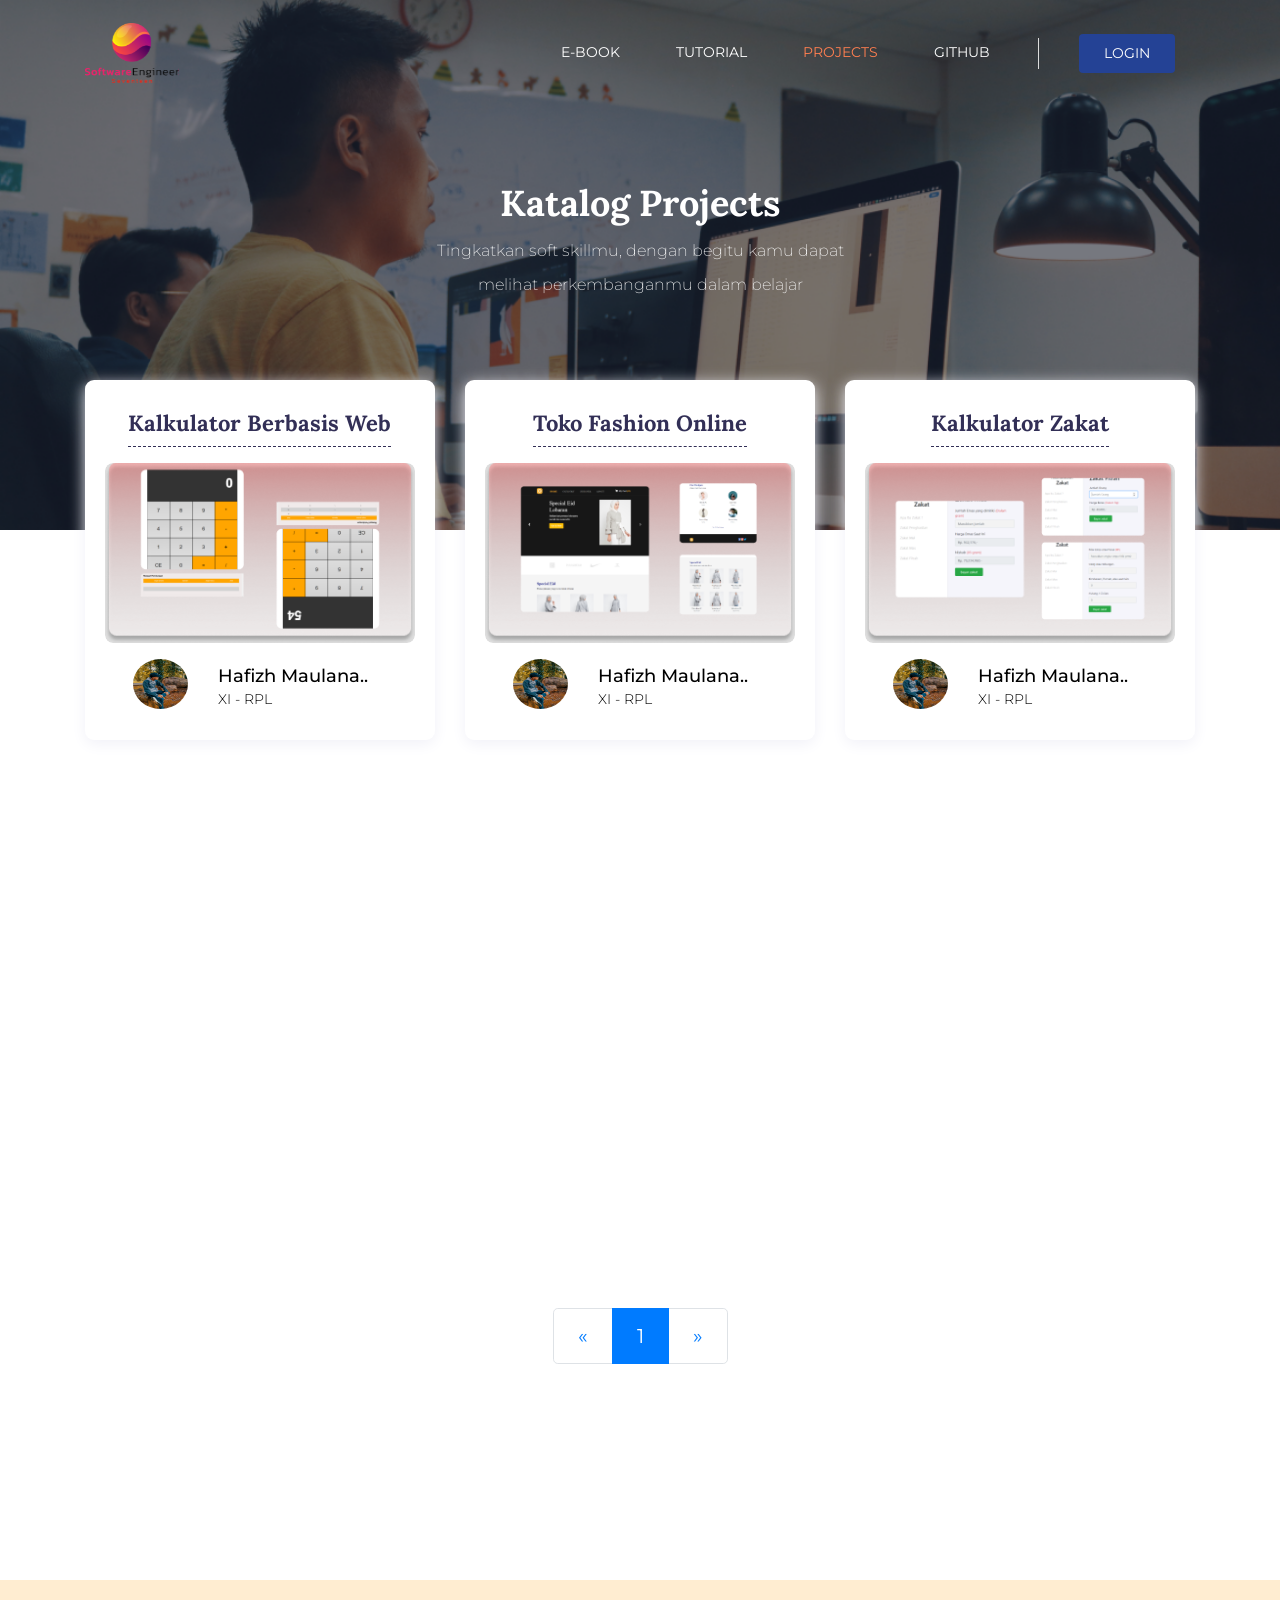
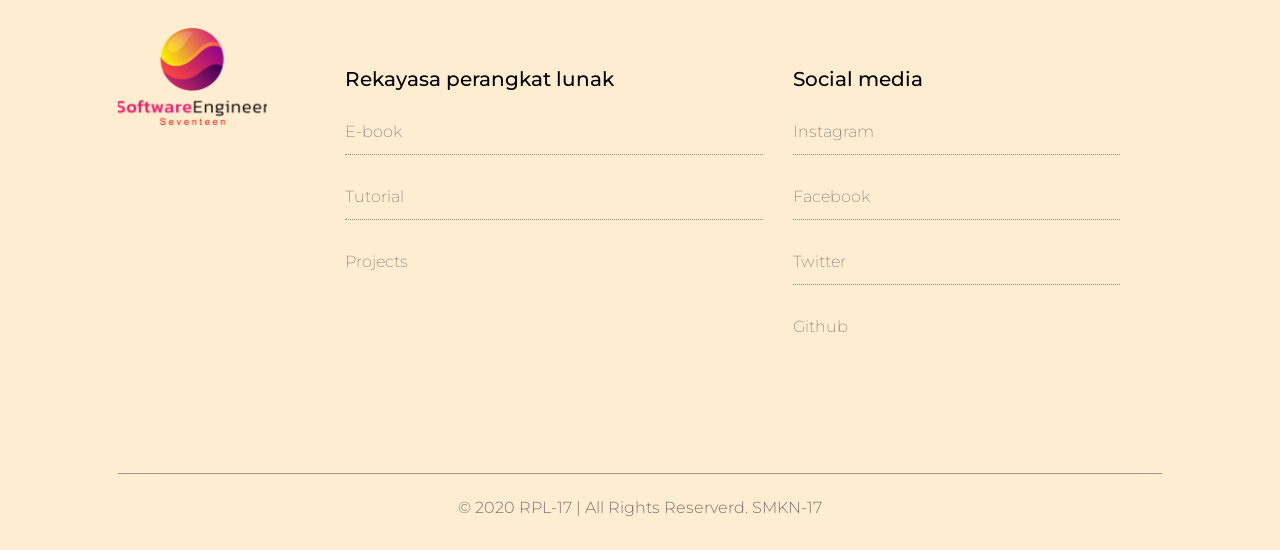
<file: projects.html>
<!DOCTYPE html>
<html lang="en" id="home">
  <head>
    <meta charset="utf-8" />
    <meta
      name="viewport"
      content="width=device-width, initial-scale=1, shrink-to-fit=no"
    />
    <meta name="description" content="" />
    <meta name="author" content="" />

    <link rel="shortcut icon" href="/images/favicon.ico" />
    <link
      rel="icon"
      type="image/png"
      href="/images/favicon-32x32.png"
      sizes="32x32"
    />
    <link
      rel="icon"
      type="image/png"
      href="/images/favicon-16x16.png"
      sizes="16x16"
    />

    <title>PROJECTS | RPL 17</title>

    <link href="https://unpkg.com/aos@2.3.1/dist/aos.css" rel="stylesheet" />
    <link href="style/main.css" rel="stylesheet" />
  </head>

  <body>
    <section class="hero-img-ebook">
      <nav
        class="navbar navbar-expand-lg navbar-light navbar-lg-dark navbar-rpl fixed-top navbar-fixed-top"
        data-aos="fade-down"
      >
        <div class="container">
          <a class="navbar-brand" href="index.html">
            <img
              src="/images/logo-rpl-new.svg"
              class="d-none d-lg-block"
              alt="logo-rpl"
            />
            <img
              src="/images/logo-rpl-new.svg"
              class="w-75 d-block d-lg-none"
              alt="logo-rpl"
            />
          </a>
          <button
            class="navbar-toggler"
            type="button"
            data-toggle="collapse"
            data-target="#navbarNavDropdown"
            aria-controls="navbarNavDropdown"
            aria-expanded="false"
            aria-label="Toggle navigation"
          >
            <span class="navbar-toggler-icon"></span>
          </button>
          <div class="collapse navbar-collapse" id="navbarNavDropdown">
            <ul class="navbar-nav ml-auto">
              <li class="nav-item">
                <a class="nav-link" href="e-book.html">E-BOOK</a>
              </li>
              <li class="nav-item">
                <a class="nav-link" href="tutorial.html">TUTORIAL</a>
              </li>
              <li class="nav-item">
                <a class="nav-link active" href="">PROJECTS</a>
              </li>
              <li class="nav-item">
                <a
                  class="nav-link"
                  href="https://github.com/rplsmkn17"
                  target="_blank"
                  >GITHUB</a
                >
              </li>
              <li class="nav-item">
                <span class="nav-divider"></span>
              </li>
              <li class="nav-item">
                <a href="login.html" class="btn btn-login px-4 py-2 d-block"
                  >LOGIN</a
                >
              </li>
            </ul>
          </div>
        </div>
      </nav>
      <main class="main-home">
        <div
          class="container text-center"
          data-aos="fade-up"
          data-aos-delay="100"
        >
          <div class="row">
            <div class="col-12">
              <h1>Katalog Projects</h1>
            </div>
          </div>
          <div class="row">
            <div class="col-12">
              <p class="subtitle-text d-none d-lg-block">
                Tingkatkan soft skillmu, dengan begitu kamu dapat
                <br />
                melihat perkembanganmu dalam belajar
              </p>
              <p class="subtitle-text d-block d-lg-none">
                Tingkatkan soft skillmu, dengan begitu kamu dapat melihat
                perkembanganmu
                <br />
                dalam belajar
              </p>
            </div>
          </div>
        </div>
      </main>
    </section>

    <section class="page-content-projects">
      <div class="container">
        <div class="row">
          <div class="col-md-4" data-aos="fade-up" data-aos-delay="100">
            <a
              href="https://web-calculator-js.netlify.app/"
              target="_blank"
              class="component-projects block"
            >
              <div class="card">
                <div class="card-body">
                  <div class="row justify-content-center mb-2">
                    <h6>Kalkulator Berbasis Web</h6>
                  </div>
                  <div class="projects-thumbnail">
                    <div
                      class="projects-image"
                      style="
                        background-image: url(/images/project-kalkulator.png);
                      "
                    ></div>
                    <div
                      class="icon-eye d-flex justify-content-center align-items-center"
                    >
                      <img src="/images/eye-icon.svg" class="" alt="" />
                    </div>
                  </div>
                  <div
                    class="row justify-content-center align-items-center mt-3"
                  >
                    <div class="col-3">
                      <img
                        src="/images/hafizh.png"
                        class="w-100 rounded-circle"
                        alt=""
                        style="height: 50px;"
                      />
                    </div>
                    <div class="col-7 d-block align-items-center">
                      <div class="title-projects">Hafizh Maulana..</div>
                      <div class="subtitle-projects">XI - RPL</div>
                    </div>
                  </div>
                </div>
              </div>
            </a>
          </div>
          <div class="col-md-4" data-aos="fade-up" data-aos-delay="200">
            <a
              href="https://hafizh-store.netlify.app/"
              target="_blank"
              class="component-projects block"
            >
              <div class="card">
                <div class="card-body">
                  <div class="row justify-content-center mb-2">
                    <h6>Toko Fashion Online</h6>
                  </div>
                  <div class="projects-thumbnail">
                    <div
                      class="projects-image"
                      style="
                        background-image: url(/images/project-fashion.png);
                      "
                    ></div>
                    <div
                      class="icon-eye d-flex justify-content-center align-items-center"
                    >
                      <img src="/images/eye-icon.svg" class="" alt="" />
                    </div>
                  </div>
                  <div
                    class="row justify-content-center align-items-center mt-3"
                  >
                    <div class="col-3">
                      <img
                        src="/images/hafizh.png"
                        class="w-100 rounded-circle"
                        alt=""
                        style="height: 50px;"
                      />
                    </div>
                    <div class="col-7 d-block align-items-center">
                      <div class="title-projects">Hafizh Maulana..</div>
                      <div class="subtitle-projects">XI - RPL</div>
                    </div>
                  </div>
                </div>
              </div>
            </a>
          </div>
          <div class="col-md-4" data-aos="fade-up" data-aos-delay="300">
            <a
              href="https://kalkulator-zakat.herokuapp.com/"
              target="_blank"
              class="component-projects block"
            >
              <div class="card">
                <div class="card-body">
                  <div class="row justify-content-center mb-2">
                    <h6>Kalkulator Zakat</h6>
                  </div>
                  <div class="projects-thumbnail">
                    <div
                      class="projects-image"
                      style="background-image: url(/images/test-2.png);"
                    ></div>
                    <div
                      class="icon-eye d-flex justify-content-center align-items-center"
                    >
                      <img src="/images/eye-icon.svg" class="" alt="" />
                    </div>
                  </div>
                  <div
                    class="row justify-content-center align-items-center mt-3"
                  >
                    <div class="col-3">
                      <img
                        src="/images/hafizh.png"
                        class="w-100 rounded-circle"
                        alt=""
                        style="height: 50px;"
                      />
                    </div>
                    <div class="col-7 d-block align-items-center">
                      <div class="title-projects">Hafizh Maulana..</div>
                      <div class="subtitle-projects">XI - RPL</div>
                    </div>
                  </div>
                </div>
              </div>
            </a>
          </div>
          <div class="col-md-4" data-aos="fade-up" data-aos-delay="300">
            <a
              href="https://aplikasi-pemantauan-covid.herokuapp.com/"
              target="_blank"
              class="component-projects block"
            >
              <div class="card">
                <div class="card-body">
                  <div class="row justify-content-center mb-2">
                    <h6>Aplikasi Pemantauan COVID</h6>
                  </div>
                  <div class="projects-thumbnail">
                    <div
                      class="projects-image"
                      style="background-image: url(/images/project-covid.png);"
                    ></div>
                    <div
                      class="icon-eye d-flex justify-content-center align-items-center"
                    >
                      <img src="/images/eye-icon.svg" class="" alt="" />
                    </div>
                  </div>
                  <div
                    class="row justify-content-center align-items-center mt-3"
                  >
                    <div class="col-3">
                      <img
                        src="/images/hafizh.png"
                        class="w-100 rounded-circle"
                        alt=""
                        style="height: 50px;"
                      />
                    </div>
                    <div class="col-7 d-block align-items-center">
                      <div class="title-projects">Hafizh Maulana..</div>
                      <div class="subtitle-projects">XI - RPL</div>
                    </div>
                  </div>
                </div>
              </div>
            </a>
          </div>
        </div>
        <div class="row mt-5">
          <div class="col-12 text-center">
            <nav aria-label="Page navigation example">
              <ul
                class="pagination d-flex justify-content-center pagination-lg"
              >
                <li class="page-item">
                  <a class="page-link" href="#" aria-label="Previous">
                    <span aria-hidden="true">&laquo;</span>
                  </a>
                </li>
                <li class="page-item active">
                  <a class="page-link" href="#">1</a>
                </li>
                <li class="page-item">
                  <a class="page-link" href="#" aria-label="Next">
                    <span aria-hidden="true">&raquo;</span>
                  </a>
                </li>
              </ul>
            </nav>
          </div>
        </div>
      </div>
    </section>

    <footer>
      <div class="container px-5 pt-5">
        <div class="row">
          <div class="col-md-2 d-flex d-sm-block mr-5">
            <div class="logo-rpl">
              <img
                src="/images/logo rpl new 2.svg"
                class="w-100 d-none d-lg-block"
                alt=""
              />
              <img
                src="/images/logo rpl new 2.svg"
                class="w-75 d-block d-lg-none"
                alt=""
              />
            </div>
          </div>
          <div class="col-md-5">
            <h5>Rekayasa perangkat lunak</h5>
            <ul>
              <li>
                <a href="e-book.html" class="">E-book</a>
              </li>
              <li>
                <a href="tutorial.html.html" class="">Tutorial</a>
              </li>
              <li>
                <a href="projects.html" class="">Projects</a>
              </li>
            </ul>
          </div>
          <div class="col-md-4">
            <h5>Social media</h5>
            <ul>
              <li>
                <a href="">Instagram</a>
              </li>
              <li>
                <a href="">Facebook</a>
              </li>
              <li>
                <a href="">Twitter</a>
              </li>
              <li>
                <a href="https://github.com/rplsmkn17" target="_blank"
                  >Github</a
                >
              </li>
            </ul>
          </div>
        </div>
        <div class="row mt-5 pt-5">
          <div class="col-12">
            <p class="mt-2 pt-4 text-center copyright d-none d-lg-block">
              &copy; 2020 RPL-17 | All Rights Reserverd. SMKN-17
            </p>
            <p class="mt-2 pt-4 text-center copyright d-block d-lg-none">
              &copy; 2020 RPL-17
              <br />
              All Rights Reserverd. SMKN-17
            </p>
          </div>
        </div>
      </div>
    </footer>

    <!-- Bootstrap core JavaScript -->
    <script src="/vendor/jquery/jquery.slim.min.js"></script>
    <script src="/vendor/jquery/jquery-3.4.1.min.js"></script>
    <script src="/vendor/bootstrap/js/bootstrap.bundle.min.js"></script>
    <script src="https://unpkg.com/aos@2.3.1/dist/aos.js"></script>
    <script>
      AOS.init();
    </script>
    <script src="/script/scroll.js"></script>
    <script src="/script/navigasi-navbar.js"></script>
  </body>
</html>
</file>
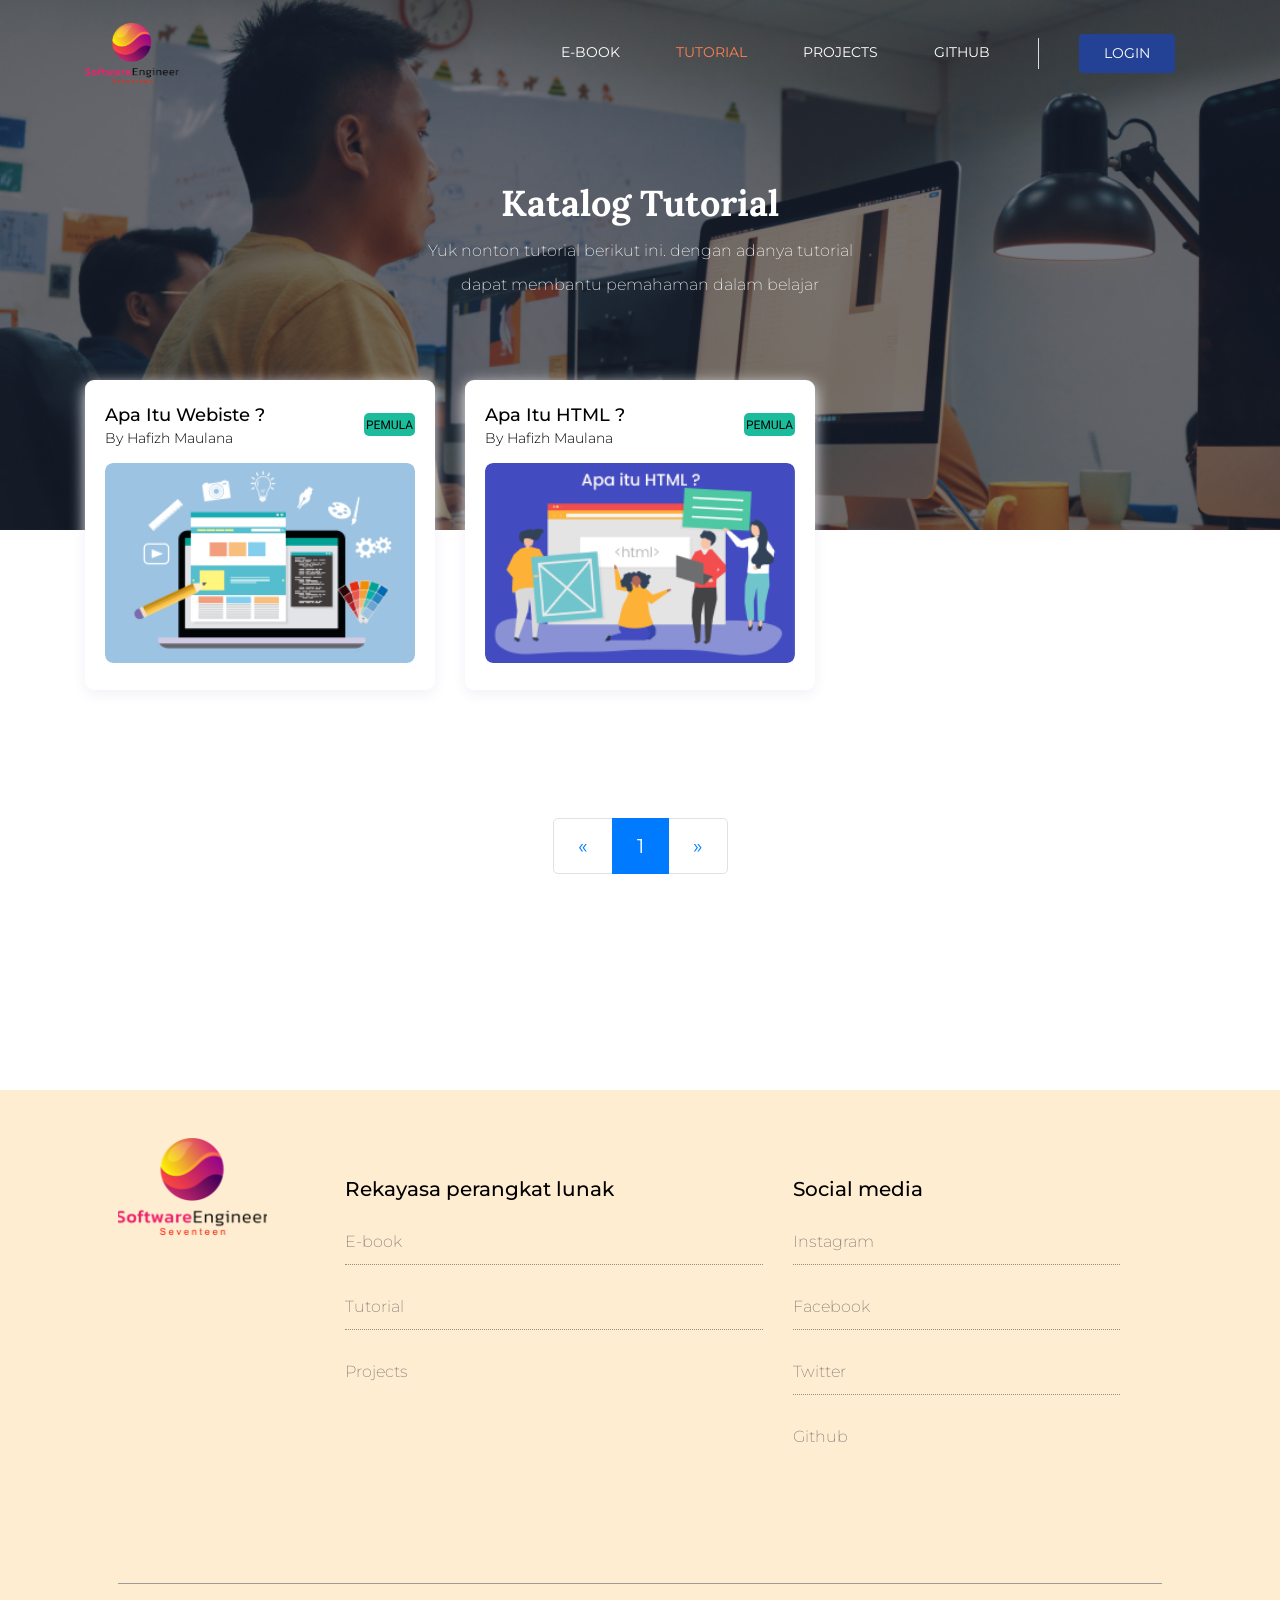
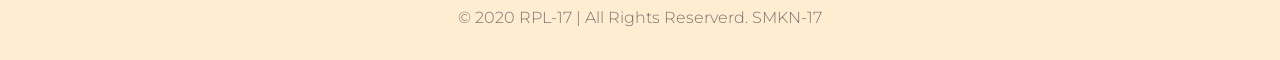
<file: tutorial.html>
<!DOCTYPE html>
<html lang="en" id="home">
  <head>
    <meta charset="utf-8" />
    <meta
      name="viewport"
      content="width=device-width, initial-scale=1, shrink-to-fit=no"
    />
    <meta name="description" content="" />
    <meta name="author" content="" />

    <link rel="shortcut icon" href="/images/favicon.ico" />
    <link
      rel="icon"
      type="image/png"
      href="/images/favicon-32x32.png"
      sizes="32x32"
    />
    <link
      rel="icon"
      type="image/png"
      href="/images/favicon-16x16.png"
      sizes="16x16"
    />

    <title>TUTORIAL | RPL 17</title>

    <link href="https://unpkg.com/aos@2.3.1/dist/aos.css" rel="stylesheet" />
    <link href="style/main.css" rel="stylesheet" />
  </head>

  <body>
    <section class="hero-img-tutorial">
      <nav
        class="navbar navbar-expand-lg navbar-light navbar-lg-dark navbar-rpl fixed-top navbar-fixed-top"
        data-aos="fade-down"
      >
        <div class="container">
          <a href="index.html" class="navbar-brand">
            <img
              src="/images/logo-rpl-new.svg"
              class="w-100 d-none d-lg-block"
              alt="logo-rpl"
            />
            <img
              src="/images/logo-rpl-new.svg"
              class="w-75 d-block d-lg-none"
              alt="logo-rpl"
            />
          </a>
          <button
            class="navbar-toggler"
            type="button"
            data-toggle="collapse"
            data-target="#navbarNavDropdown"
            aria-controls="navbarNavDropdown"
            aria-expanded="false"
            aria-label="Toggle navigation"
          >
            <span class="navbar-toggler-icon"></span>
          </button>
          <div class="collapse navbar-collapse" id="navbarNavDropdown">
            <ul class="navbar-nav ml-auto">
              <li class="nav-item">
                <a class="nav-link" href="e-book.html">E-BOOK</a>
              </li>
              <li class="nav-item">
                <a class="nav-link active" href="tutorial.html">TUTORIAL</a>
              </li>
              <li class="nav-item">
                <a class="nav-link" href="projects.html">PROJECTS</a>
              </li>
              <li class="nav-item">
                <a
                  class="nav-link"
                  href="https://github.com/rplsmkn17"
                  target="_blank"
                  >GITHUB</a
                >
              </li>
              <li class="nav-item">
                <span class="nav-divider"></span>
              </li>
              <li class="nav-item">
                <a href="login.html" class="btn btn-login px-4 py-2 d-block"
                  >LOGIN</a
                >
              </li>
            </ul>
          </div>
        </div>
      </nav>
      <main class="main-home">
        <div
          class="container text-center"
          data-aos="fade-up"
          data-aos-delay="100"
        >
          <div class="row">
            <div class="col-12">
              <h1>Katalog Tutorial</h1>
            </div>
          </div>
          <div class="row">
            <div class="col-12">
              <p class="subtitle-text d-none d-lg-block">
                Yuk nonton tutorial berikut ini. dengan adanya tutorial
                <br />
                dapat membantu pemahaman dalam belajar
              </p>
              <p class="subtitle-text d-block d-lg-none">
                Yuk nonton tutorial berikut ini. dengan adanya tutorial dapat
                membantu
                <br />
                pemahaman dalam belajar
              </p>
            </div>
          </div>
        </div>
      </main>
    </section>

    <section class="page-content-tutorial rpl-tutorial">
      <div class="container">
        <div class="row">
          <div class="col-md-4" data-aos="fade-up" data-aos="100">
            <a
              href="https://youtu.be/9hddr9rL99c"
              target="_blank"
              class="component-tutorial block"
            >
              <div class="card">
                <div class="card-body">
                  <div class="row align-items-center mb-3">
                    <div class="col-8">
                      <div class="title-tutorial">Apa Itu Webiste ?</div>
                      <div class="subtitle-tutorial">By Hafizh Maulana</div>
                    </div>
                    <div
                      class="col-4 d-flex align-items-center justify-content-end"
                    >
                      <div class="image-tutorial">
                        <img
                          src="/images/level-pemula.svg"
                          class="w-100"
                          alt=""
                        />
                      </div>
                    </div>
                  </div>
                  <div class="tutorial-thumbnail">
                    <div
                      class="tutorial-image"
                      style="background-image: url(/images/webiste.png);"
                    ></div>
                    <div
                      class="icon-eye d-flex justify-content-center align-items-center"
                    >
                      <img src="/images/icon-play.svg" class="" alt="" />
                    </div>
                  </div>
                </div>
              </div>
            </a>
          </div>
          <div class="col-md-4" data-aos="fade-up" data-aos="100">
            <a
              href="https://youtu.be/Wz2SUH9BK7Q"
              target="_blank"
              class="component-tutorial block"
            >
              <div class="card">
                <div class="card-body">
                  <div class="row align-items-center mb-3">
                    <div class="col-8">
                      <div class="title-tutorial">Apa Itu HTML ?</div>
                      <div class="subtitle-tutorial">By Hafizh Maulana</div>
                    </div>
                    <div
                      class="col-4 d-flex align-items-center justify-content-end"
                    >
                      <div class="image-tutorial">
                        <img
                          src="/images/level-pemula.svg"
                          class="w-100"
                          alt=""
                        />
                      </div>
                    </div>
                  </div>
                  <div class="tutorial-thumbnail">
                    <div
                      class="tutorial-image"
                      style="
                        background-image: url(/images/html-projects-image.png);
                      "
                    ></div>
                    <div
                      class="icon-eye d-flex justify-content-center align-items-center"
                    >
                      <img src="/images/icon-play.svg" class="" alt="" />
                    </div>
                  </div>
                </div>
              </div>
            </a>
          </div>
        </div>
        <div class="row mt-5">
          <div class="col-12 text-center">
            <nav aria-label="Page navigation example">
              <ul
                class="pagination d-flex justify-content-center pagination-lg"
              >
                <li class="page-item">
                  <a class="page-link" href="#" aria-label="Previous">
                    <span aria-hidden="true">&laquo;</span>
                  </a>
                </li>
                <li class="page-item active">
                  <a class="page-link" href="#">1</a>
                </li>
                <li class="page-item">
                  <a class="page-link" href="#" aria-label="Next">
                    <span aria-hidden="true">&raquo;</span>
                  </a>
                </li>
              </ul>
            </nav>
          </div>
        </div>
      </div>
    </section>

    <footer>
      <div class="container px-5 pt-5">
        <div class="row">
          <div class="col-md-2 d-flex d-sm-block mr-5">
            <div class="logo-rpl">
              <img
                src="/images/logo rpl new 2.svg"
                class="w-100 d-none d-lg-block"
                alt=""
              />
              <img
                src="/images/logo rpl new 2.svg"
                class="w-75 d-block d-lg-none"
                alt=""
              />
            </div>
          </div>
          <div class="col-md-5">
            <h5>Rekayasa perangkat lunak</h5>
            <ul>
              <li>
                <a href="e-book.html" class="">E-book</a>
              </li>
              <li>
                <a href="tutorial.html" class="">Tutorial</a>
              </li>
              <li>
                <a href="projects.html" class="">Projects</a>
              </li>
            </ul>
          </div>
          <div class="col-md-4">
            <h5>Social media</h5>
            <ul>
              <li>
                <a href="">Instagram</a>
              </li>
              <li>
                <a href="">Facebook</a>
              </li>
              <li>
                <a href="">Twitter</a>
              </li>
              <li>
                <a href="https://github.com/rplsmkn17" target="_blank"
                  >Github</a
                >
              </li>
            </ul>
          </div>
        </div>
        <div class="row mt-5 pt-5">
          <div class="col-12">
            <p class="mt-2 pt-4 text-center copyright d-none d-lg-block">
              &copy; 2020 RPL-17 | All Rights Reserverd. SMKN-17
            </p>
            <p class="mt-2 pt-4 text-center copyright d-block d-lg-none">
              &copy; 2020 RPL-17
              <br />
              All Rights Reserverd. SMKN-17
            </p>
          </div>
        </div>
      </div>
    </footer>

    <!-- Bootstrap core JavaScript -->
    <script src="/vendor/jquery/jquery.slim.min.js"></script>
    <script src="/vendor/jquery/jquery-3.4.1.min.js"></script>
    <script src="/vendor/bootstrap/js/bootstrap.bundle.min.js"></script>
    <script src="https://unpkg.com/aos@2.3.1/dist/aos.js"></script>
    <script>
      AOS.init();
    </script>
    <script src="/script/scroll.js"></script>
    <script src="/script/navigasi-navbar.js"></script>
  </body>
</html>
</file>
